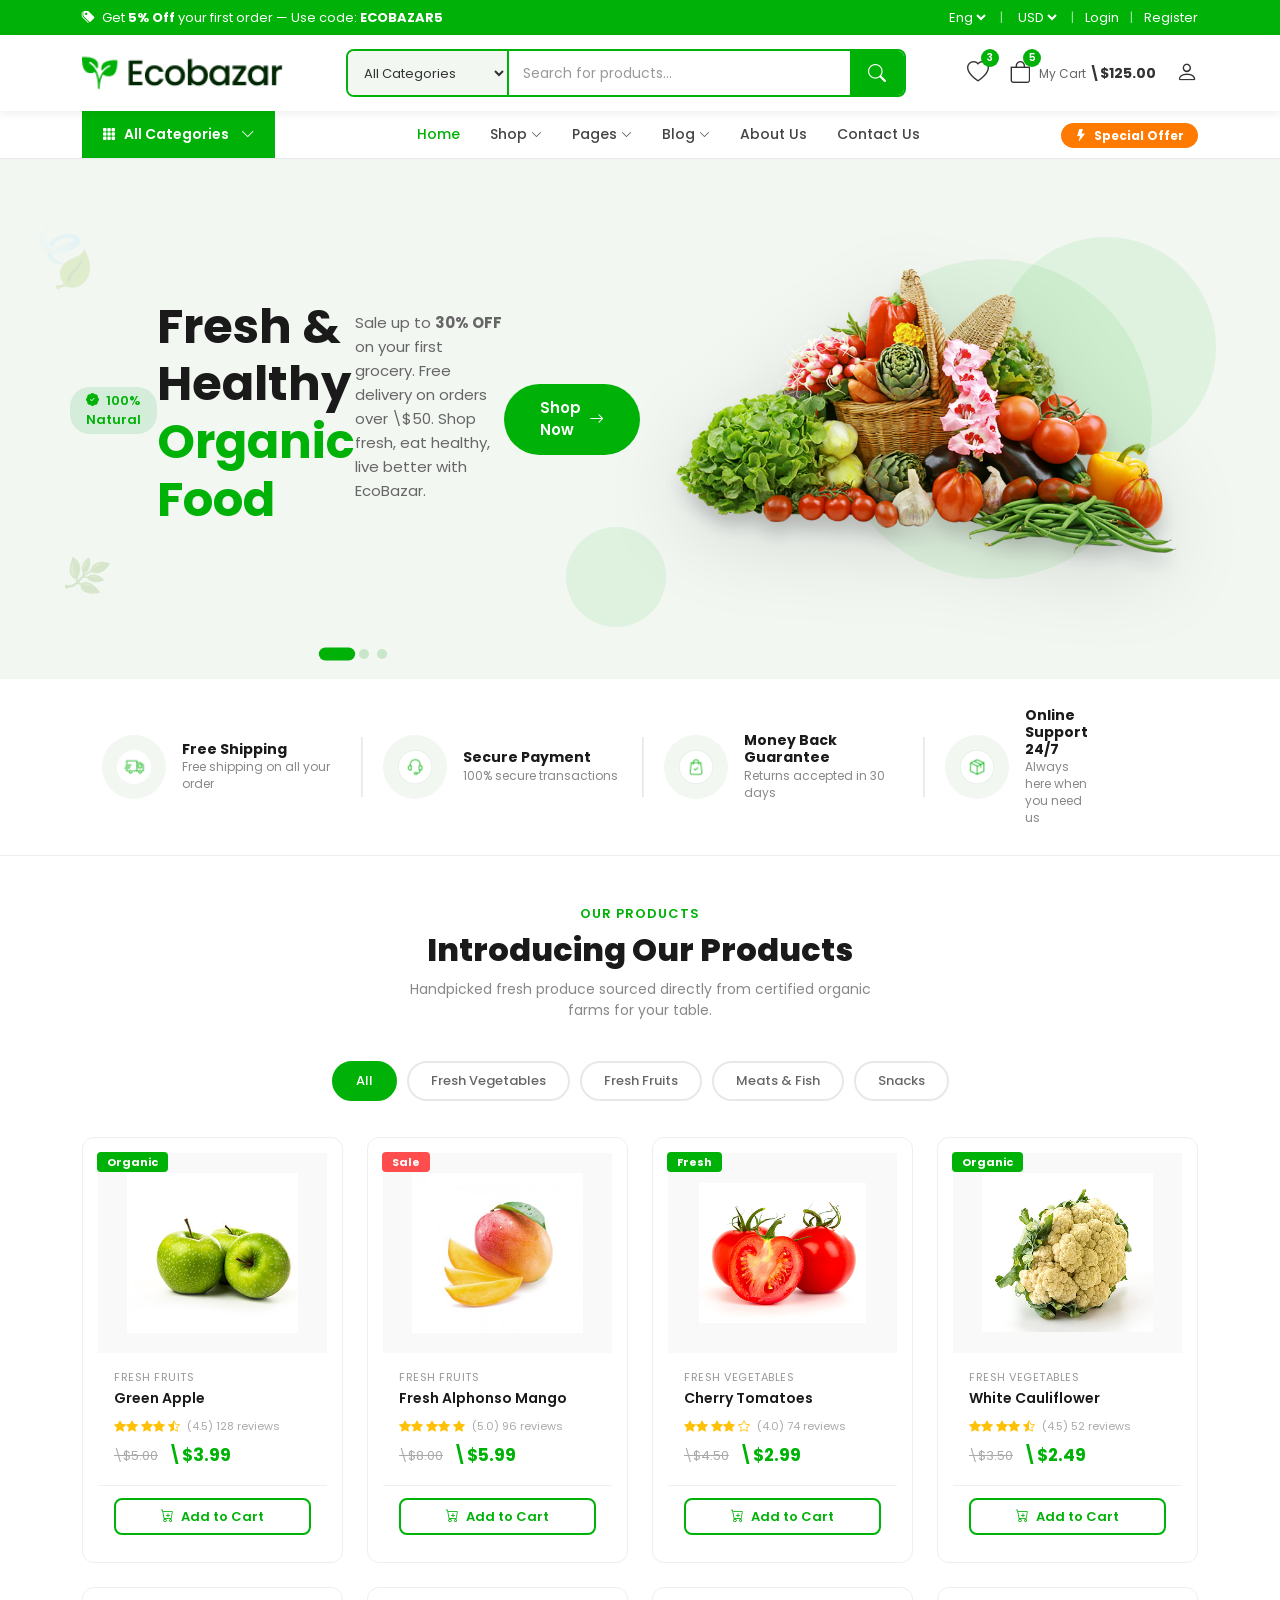
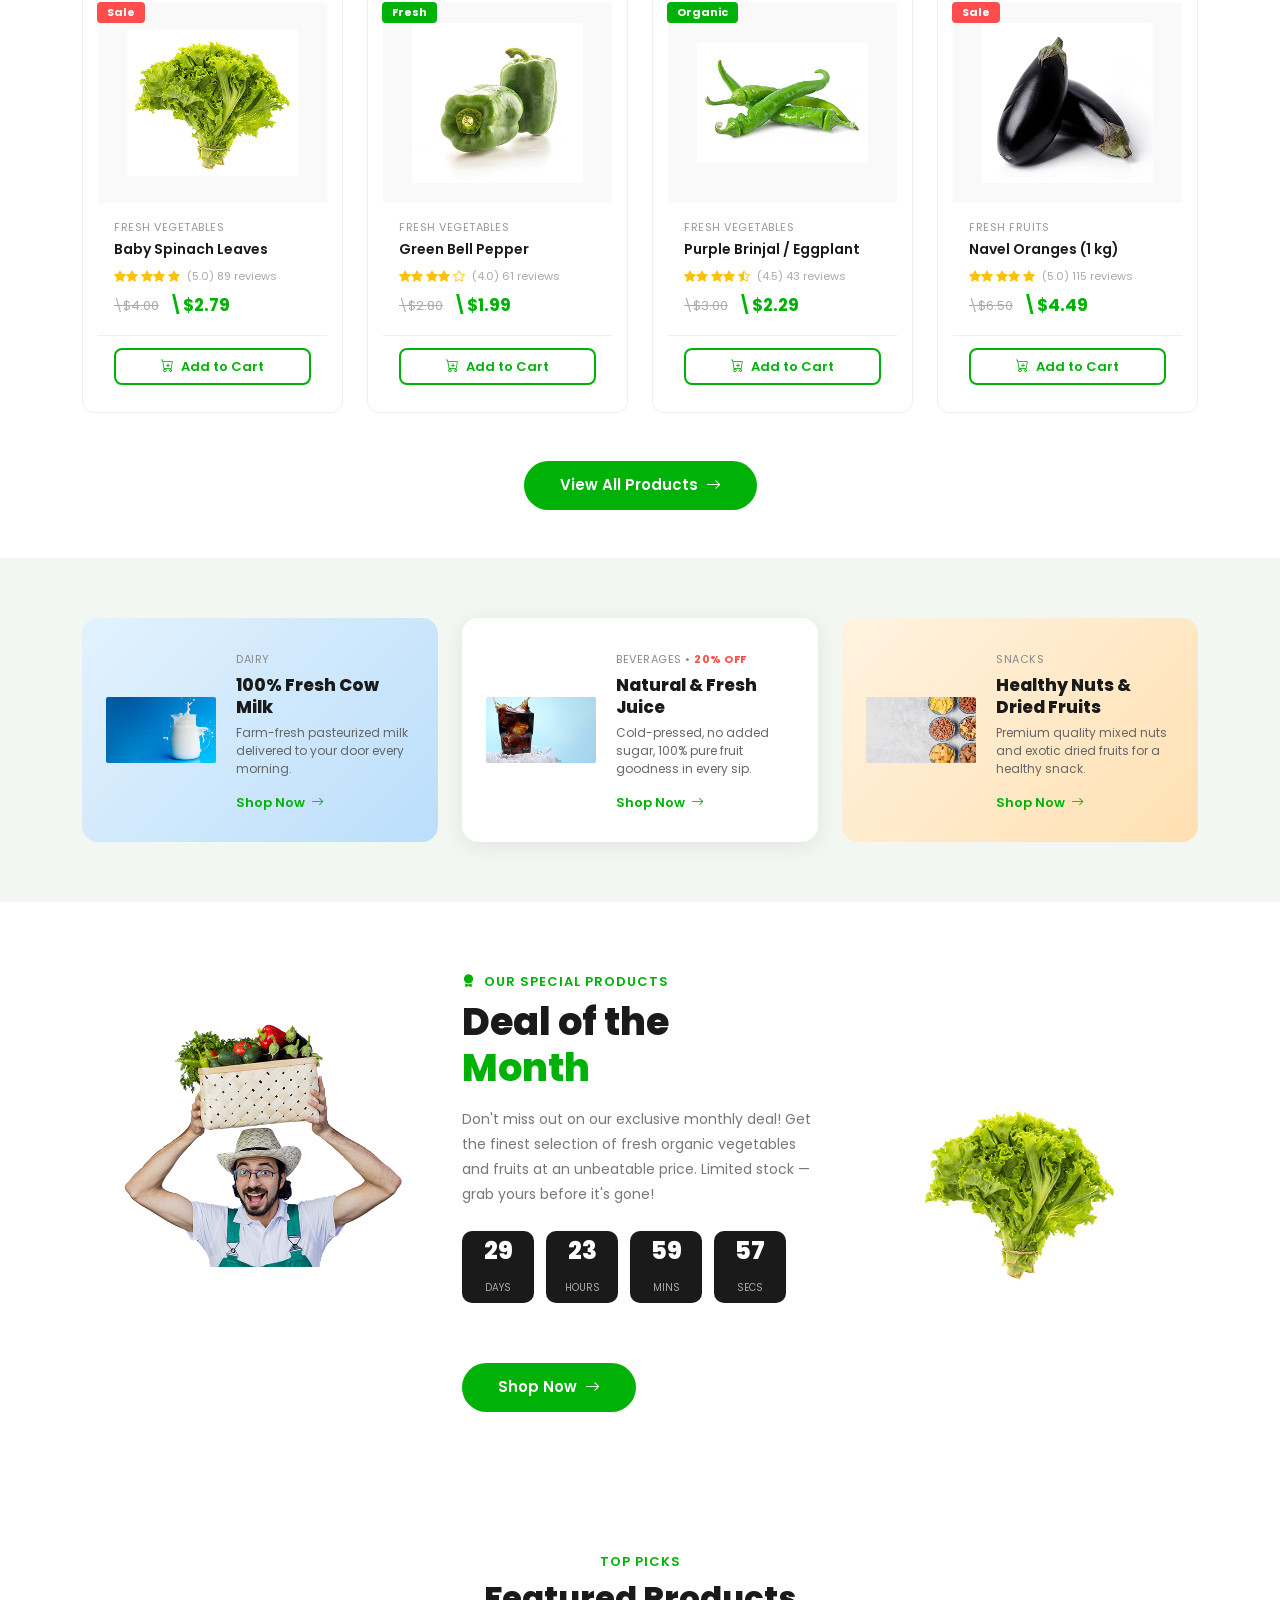
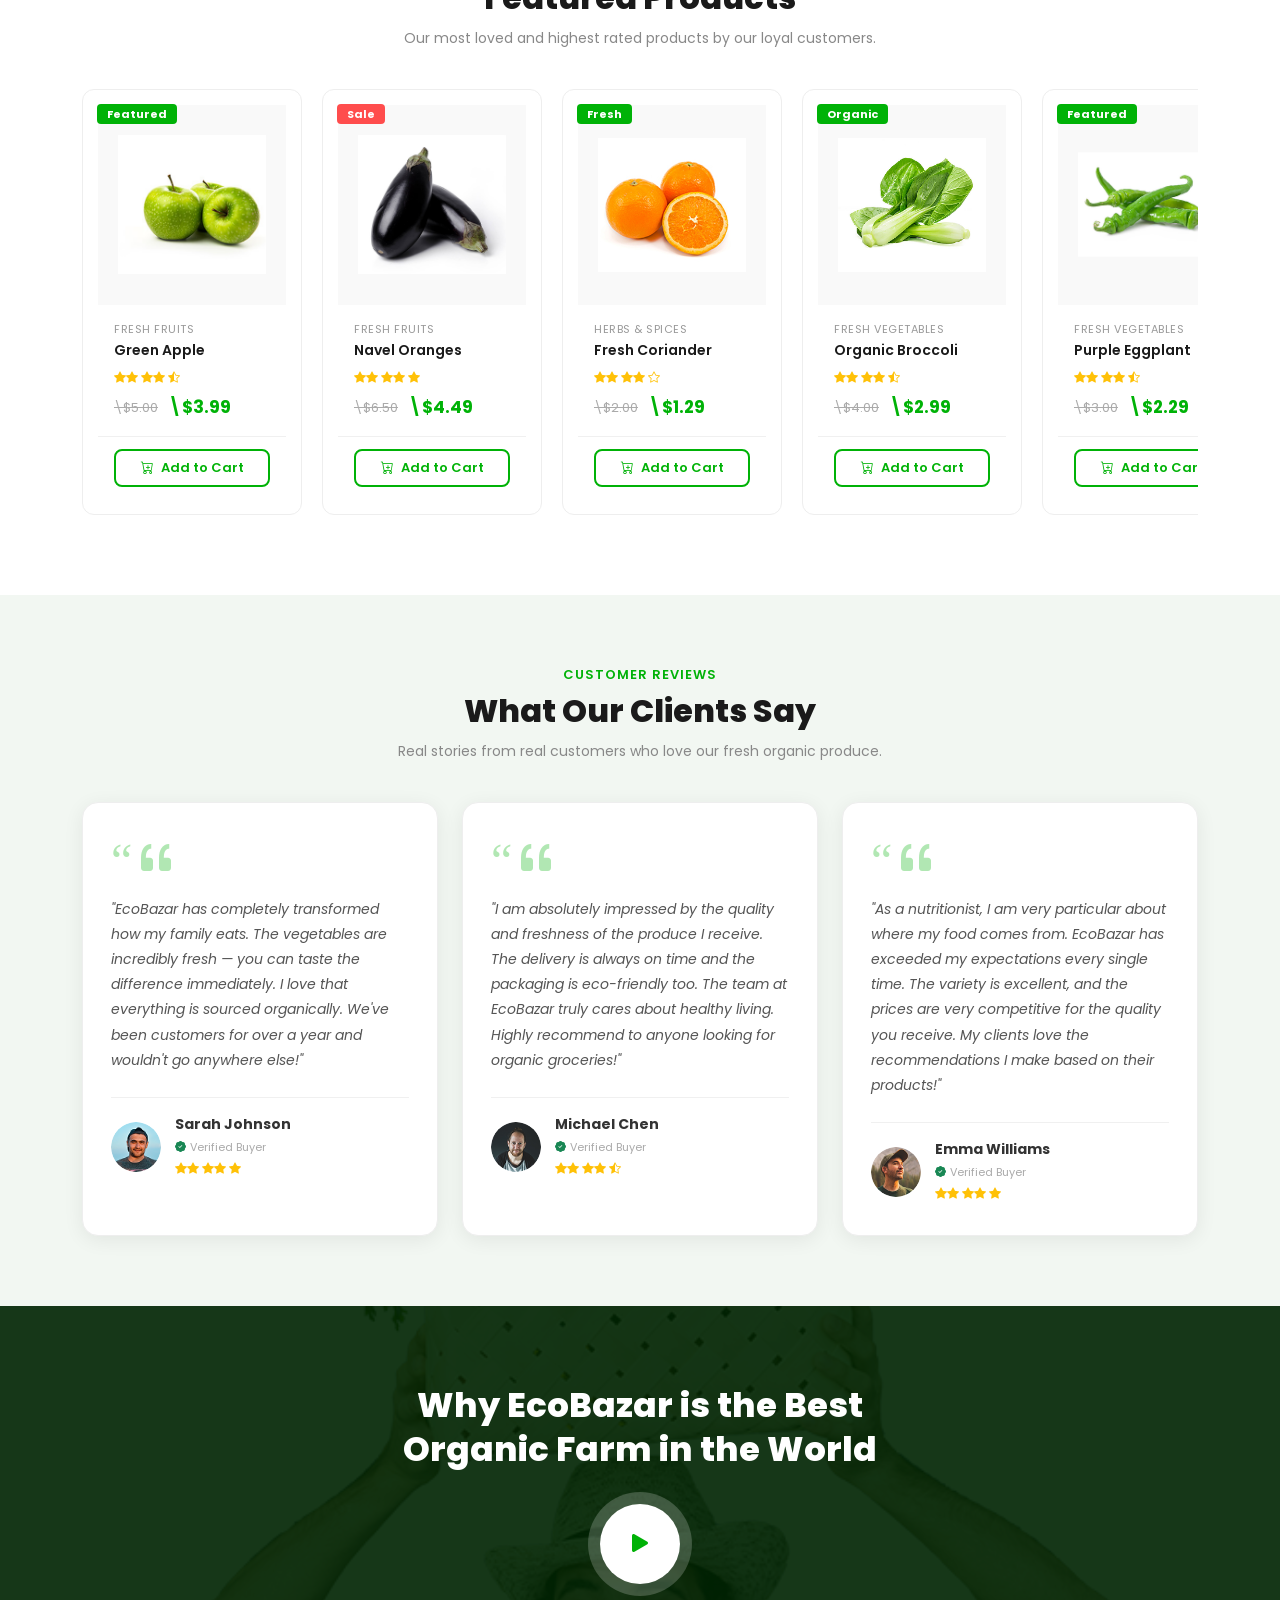
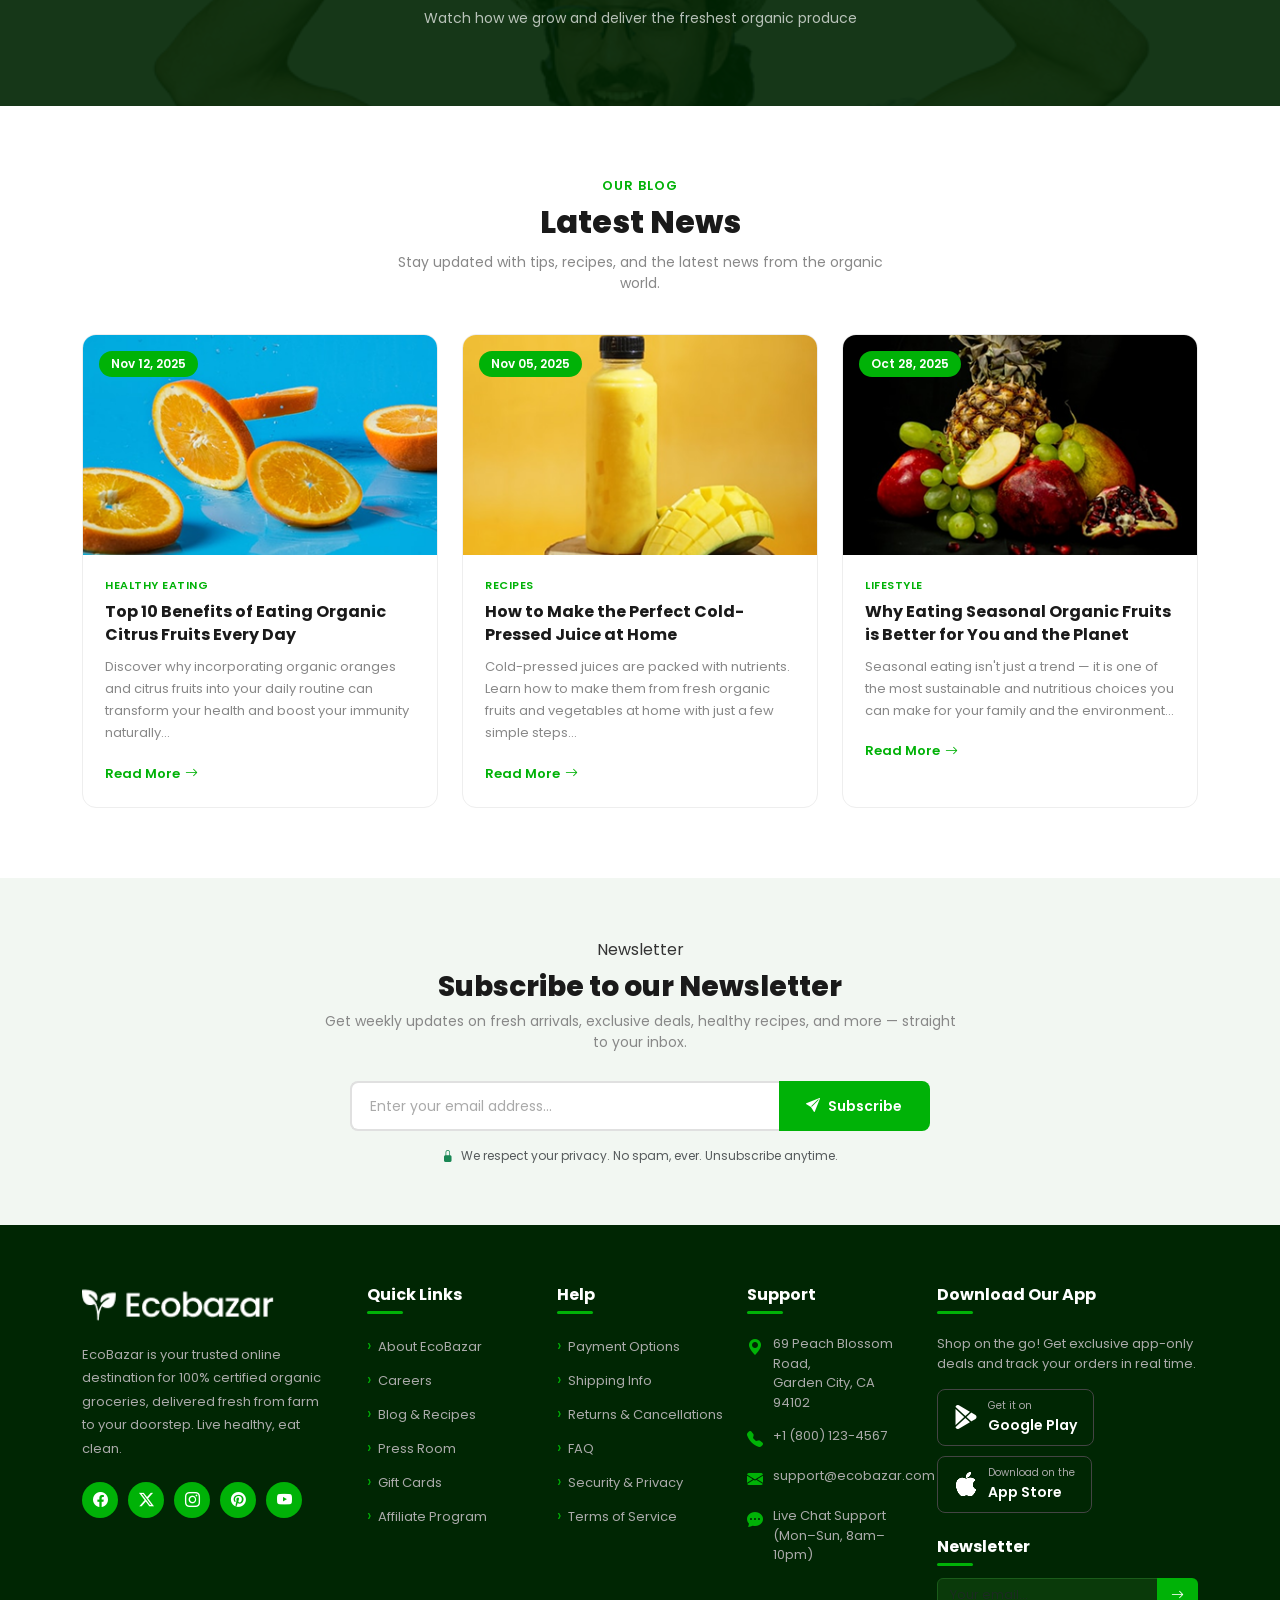
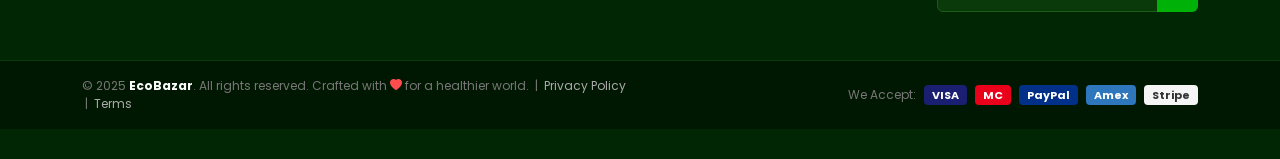
<file: index.html>
<!DOCTYPE html>
<html lang="en">
<head>
  <meta charset="UTF-8" />
  <meta name="viewport" content="width=device-width, initial-scale=1.0" />
  <title>EcoBazar - Fresh &amp; Healthy Organic Food</title>
  <link rel="icon" href="./assets/images/FavIcon.png" type="image/png" />

  <!-- Bootstrap CSS -->
  <link rel="stylesheet" href="./assets/css/bootstrap.min.css" />
  <!-- Bootstrap Icons -->
  <link rel="stylesheet" href="https://cdn.jsdelivr.net/npm/bootstrap-icons@1.13.2/font/bootstrap-icons.min.css" />
  <!-- Custom CSS -->
  <link rel="stylesheet" href="./assets/css/style.css" />
  <link rel="stylesheet" href="./assets/css/responsive.css" />

  <style>
    /* =========================================
       INLINE CRITICAL STYLES (supplement style.css)
       ========================================= */

    /* Google Font fallback if style.css doesn't import it */
    @import url('https://fonts.googleapis.com/css2?family=Poppins:wght@300;400;500;600;700;800&display=swap');

    * { box-sizing: border-box; }

    body {
      font-family: 'Poppins', sans-serif;
      color: #333;
      overflow-x: hidden;
    }

    a { text-decoration: none; }

    /* ---- Top Bar ---- */
    .top-bar {
      background-color: #00b207;
      color: #fff;
      font-size: 13px;
      padding: 7px 0;
    }
    .top-bar a { color: #fff; }
    .top-bar a:hover { opacity: .8; }
    .top-bar .separator { margin: 0 8px; opacity: .6; }
    .top-bar select {
      background: transparent;
      border: none;
      color: #fff;
      font-size: 13px;
      cursor: pointer;
      outline: none;
    }
    .top-bar select option { color: #333; }

    /* ---- Main Nav ---- */
    .main-nav {
      background: #fff;
      box-shadow: 0 2px 10px rgba(0,0,0,.08);
      padding: 14px 0;
      position: sticky;
      top: 0;
      z-index: 1030;
    }
    .main-nav .logo img { height: 42px; }

    .search-bar {
      display: flex;
      align-items: center;
      border: 2px solid #00b207;
      border-radius: 8px;
      overflow: hidden;
      flex: 1;
      max-width: 560px;
    }
    .search-bar select {
      border: none;
      border-right: 2px solid #00b207;
      padding: 0 12px;
      height: 44px;
      background: #f2f7f2;
      font-size: 13px;
      color: #333;
      outline: none;
      cursor: pointer;
    }
    .search-bar input {
      border: none;
      outline: none;
      padding: 0 14px;
      flex: 1;
      font-size: 14px;
      height: 44px;
      background: #fff;
    }
    .search-bar button {
      background: #00b207;
      border: none;
      padding: 0 18px;
      height: 44px;
      color: #fff;
      font-size: 18px;
      cursor: pointer;
      transition: background .2s;
    }
    .search-bar button:hover { background: #008f05; }

    .nav-icons { display: flex; align-items: center; gap: 20px; }
    .nav-icon-btn {
      position: relative;
      display: flex;
      align-items: center;
      gap: 6px;
      font-size: 22px;
      color: #333;
      cursor: pointer;
      background: none;
      border: none;
      padding: 0;
      transition: color .2s;
    }
    .nav-icon-btn:hover { color: #00b207; }
    .nav-icon-btn .badge-count {
      position: absolute;
      top: -8px;
      right: -10px;
      background: #00b207;
      color: #fff;
      border-radius: 50%;
      font-size: 10px;
      width: 18px;
      height: 18px;
      display: flex;
      align-items: center;
      justify-content: center;
      font-weight: 600;
    }
    .cart-label { font-size: 12px; color: #666; display: flex; flex-direction: column; line-height: 1.2; }
    .cart-label strong { font-size: 14px; color: #333; }

    /* ---- Category Nav ---- */
    .cat-nav {
      background: #fff;
      border-bottom: 1px solid #e8e8e8;
      padding: 0;
    }
    .all-categories-btn {
      background: #00b207;
      color: #fff;
      border: none;
      padding: 13px 20px;
      font-size: 14px;
      font-weight: 600;
      display: flex;
      align-items: center;
      gap: 8px;
      cursor: pointer;
      white-space: nowrap;
    }
    .all-categories-btn:hover { background: #008f05; }

    .cat-nav-links { display: flex; align-items: center; gap: 2px; padding: 0 10px; }
    .cat-nav-links a {
      padding: 13px 14px;
      font-size: 14px;
      color: #444;
      font-weight: 500;
      display: flex;
      align-items: center;
      gap: 4px;
      transition: color .2s;
    }
    .cat-nav-links a:hover, .cat-nav-links a.active { color: #00b207; }
    .cat-nav-links a i { font-size: 11px; }

    .special-offer-badge {
      background: #ff7a00;
      color: #fff;
      font-size: 12px;
      font-weight: 700;
      padding: 4px 14px;
      border-radius: 20px;
      white-space: nowrap;
    }

    /* ---- Hero ---- */
    .hero-section {
      background: #f2f7f2;
      min-height: 500px;
      position: relative;
      overflow: hidden;
    }
    .hero-content { padding: 70px 0; position: relative; z-index: 2; }
    .hero-badge {
      display: inline-block;
      background: #d4edda;
      color: #00b207;
      font-size: 13px;
      font-weight: 600;
      padding: 4px 16px;
      border-radius: 20px;
      margin-bottom: 18px;
    }
    .hero-title {
      font-size: 46px;
      font-weight: 800;
      color: #1a1a1a;
      line-height: 1.15;
      margin-bottom: 20px;
    }
    .hero-title span { color: #00b207; }
    .hero-subtitle { font-size: 15px; color: #666; margin-bottom: 32px; max-width: 450px; line-height: 1.7; }
    .btn-shop-now {
      background: #00b207;
      color: #fff;
      border-radius: 50px;
      padding: 13px 36px;
      font-size: 15px;
      font-weight: 600;
      border: none;
      display: inline-flex;
      align-items: center;
      gap: 8px;
      transition: all .3s;
    }
    .btn-shop-now:hover { background: #008f05; color: #fff; transform: translateY(-2px); box-shadow: 0 8px 20px rgba(0,178,7,.3); }

    .hero-image-wrap {
      position: relative;
      display: flex;
      align-items: center;
      justify-content: center;
      height: 100%;
      min-height: 500px;
    }
    .hero-image-wrap img {
      max-height: 460px;
      object-fit: contain;
      position: relative;
      z-index: 2;
      filter: drop-shadow(0 20px 40px rgba(0,0,0,.12));
    }

    /* Floating decorative circles */
    .hero-circle {
      position: absolute;
      border-radius: 50%;
      background: rgba(0,178,7,.08);
    }
    .hero-circle-1 { width: 320px; height: 320px; top: 50%; right: 10%; transform: translateY(-50%); }
    .hero-circle-2 { width: 220px; height: 220px; top: 15%; right: 5%; }
    .hero-circle-3 { width: 100px; height: 100px; bottom: 10%; right: 48%; }

    /* Leaf decorations */
    .hero-leaf {
      position: absolute;
      font-size: 40px;
      opacity: .18;
      color: #00b207;
    }
    .hero-leaf-1 { top: 10%; left: 2%; font-size: 60px; transform: rotate(-30deg); }
    .hero-leaf-2 { bottom: 15%; left: 5%; font-size: 35px; transform: rotate(20deg); }

    .hero-dots { display: flex; gap: 8px; margin-top: 30px; }
    .hero-dot { width: 10px; height: 10px; border-radius: 50%; background: #c8e6c9; cursor: pointer; transition: all .3s; }
    .hero-dot.active { background: #00b207; width: 28px; border-radius: 5px; }

    /* ---- Benefits Bar ---- */
    .benefits-bar {
      background: #fff;
      box-shadow: 0 4px 20px rgba(0,0,0,.07);
      padding: 28px 0;
    }
    .benefit-item {
      display: flex;
      align-items: center;
      gap: 16px;
      padding: 0 20px;
    }
    .benefit-icon-wrap {
      width: 64px;
      height: 64px;
      border-radius: 50%;
      background: #f2f7f2;
      display: flex;
      align-items: center;
      justify-content: center;
      flex-shrink: 0;
    }
    .benefit-icon-wrap img { width: 34px; height: 34px; object-fit: contain; }
    .benefit-text h6 { font-size: 14px; font-weight: 700; color: #1a1a1a; margin-bottom: 2px; }
    .benefit-text p { font-size: 12px; color: #888; margin: 0; }
    .benefit-divider { border-left: 1px solid #e8e8e8; height: 60px; }

    /* ---- Section Header ---- */
    .section-header { text-align: center; margin-bottom: 40px; }
    .section-header .section-label {
      font-size: 13px;
      font-weight: 600;
      color: #00b207;
      text-transform: uppercase;
      letter-spacing: 1px;
      display: block;
      margin-bottom: 8px;
    }
    .section-header h2 {
      font-size: 32px;
      font-weight: 800;
      color: #1a1a1a;
      margin-bottom: 10px;
    }
    .section-header p { font-size: 14px; color: #888; max-width: 500px; margin: 0 auto; }

    /* ---- Product Filter Tabs ---- */
    .product-tabs { display: flex; justify-content: center; gap: 10px; flex-wrap: wrap; margin-bottom: 36px; }
    .product-tab-btn {
      padding: 8px 22px;
      border-radius: 50px;
      border: 2px solid #e8e8e8;
      background: #fff;
      font-size: 13px;
      font-weight: 500;
      color: #666;
      cursor: pointer;
      transition: all .2s;
    }
    .product-tab-btn:hover, .product-tab-btn.active {
      background: #00b207;
      border-color: #00b207;
      color: #fff;
    }

    /* ---- Product Card ---- */
    .product-card {
      background: #fff;
      border: 1px solid #eee;
      border-radius: 12px;
      overflow: hidden;
      transition: all .3s;
      position: relative;
      height: 100%;
    }
    .product-card:hover { box-shadow: 0 10px 35px rgba(0,0,0,.12); transform: translateY(-4px); }

    .product-card-img {
      height: 200px;
      display: flex;
      align-items: center;
      justify-content: center;
      padding: 20px;
      background: #f9f9f9;
      overflow: hidden;
    }
    .product-card-img img {
      max-height: 160px;
      max-width: 100%;
      object-fit: contain;
      transition: transform .3s;
    }
    .product-card:hover .product-card-img img { transform: scale(1.06); }

    .product-actions {
      position: absolute;
      top: 14px;
      right: 14px;
      display: flex;
      flex-direction: column;
      gap: 8px;
      opacity: 0;
      transition: opacity .3s;
    }
    .product-card:hover .product-actions { opacity: 1; }
    .product-action-btn {
      width: 36px;
      height: 36px;
      border-radius: 50%;
      background: #fff;
      border: 1px solid #eee;
      display: flex;
      align-items: center;
      justify-content: center;
      font-size: 15px;
      color: #555;
      cursor: pointer;
      transition: all .2s;
    }
    .product-action-btn:hover { background: #00b207; color: #fff; border-color: #00b207; }

    .product-badge {
      position: absolute;
      top: 14px;
      left: 14px;
      background: #00b207;
      color: #fff;
      font-size: 11px;
      font-weight: 700;
      padding: 2px 10px;
      border-radius: 4px;
    }
    .product-badge.sale { background: #ff4d4d; }

    .product-card-body { padding: 16px; }
    .product-category { font-size: 11px; color: #aaa; text-transform: uppercase; letter-spacing: .5px; margin-bottom: 4px; }
    .product-name { font-size: 15px; font-weight: 700; color: #1a1a1a; margin-bottom: 6px; white-space: nowrap; overflow: hidden; text-overflow: ellipsis; }
    .product-stars { color: #ffc107; font-size: 12px; }
    .product-stars span { color: #aaa; font-size: 11px; margin-left: 4px; }
    .product-price { margin-top: 8px; display: flex; align-items: center; gap: 10px; }
    .product-price .old-price { font-size: 13px; color: #aaa; text-decoration: line-through; }
    .product-price .new-price { font-size: 17px; font-weight: 700; color: #00b207; }

    .product-card-footer {
      padding: 12px 16px;
      border-top: 1px solid #f0f0f0;
    }
    .btn-add-cart {
      border: 2px solid #00b207;
      color: #00b207;
      background: transparent;
      border-radius: 8px;
      padding: 7px 16px;
      font-size: 13px;
      font-weight: 600;
      width: 100%;
      cursor: pointer;
      transition: all .25s;
      display: flex;
      align-items: center;
      justify-content: center;
      gap: 7px;
    }
    .btn-add-cart:hover { background: #00b207; color: #fff; }

    /* ---- Promo Banners ---- */
    .promo-section { background: #f2f7f2; padding: 60px 0; }
    .promo-card {
      border-radius: 16px;
      overflow: hidden;
      padding: 28px 24px;
      display: flex;
      align-items: center;
      gap: 20px;
      height: 100%;
      transition: transform .3s, box-shadow .3s;
    }
    .promo-card:hover { transform: translateY(-4px); box-shadow: 0 12px 30px rgba(0,0,0,.12); }
    .promo-card.blue { background: linear-gradient(135deg, #e3f2fd, #bbdefb); }
    .promo-card.white { background: #fff; box-shadow: 0 4px 20px rgba(0,0,0,.08); }
    .promo-card.orange { background: linear-gradient(135deg, #fff3e0, #ffe0b2); }

    .promo-card img { width: 110px; height: 110px; object-fit: contain; flex-shrink: 0; }
    .promo-text small { font-size: 11px; color: #888; text-transform: uppercase; letter-spacing: .5px; }
    .promo-text h5 { font-size: 17px; font-weight: 800; color: #1a1a1a; margin: 4px 0 6px; line-height: 1.3; }
    .promo-text p { font-size: 12px; color: #666; margin-bottom: 12px; }
    .btn-promo {
      display: inline-flex;
      align-items: center;
      gap: 6px;
      font-size: 13px;
      font-weight: 600;
      color: #00b207;
      transition: gap .2s;
    }
    .btn-promo:hover { color: #008f05; gap: 10px; }

    /* ---- Deal of the Month ---- */
    .deal-section { background: #fff; padding: 70px 0; }
    .deal-left-img { border-radius: 20px; overflow: hidden; height: 100%; min-height: 350px; }
    .deal-left-img img { width: 100%; height: 100%; object-fit: cover; border-radius: 20px; }

    .deal-label { font-size: 13px; color: #00b207; font-weight: 600; text-transform: uppercase; letter-spacing: 1px; display: block; margin-bottom: 8px; }
    .deal-title { font-size: 38px; font-weight: 800; color: #1a1a1a; line-height: 1.2; margin-bottom: 16px; }
    .deal-desc { font-size: 14px; color: #777; line-height: 1.8; margin-bottom: 24px; max-width: 400px; }

    .countdown-wrap { display: flex; gap: 12px; margin-bottom: 28px; flex-wrap: wrap; }
    .countdown-box {
      background: #1a1a1a;
      color: #fff;
      border-radius: 10px;
      width: 72px;
      height: 72px;
      display: flex;
      flex-direction: column;
      align-items: center;
      justify-content: center;
    }
    .countdown-box span:first-child { font-size: 24px; font-weight: 800; line-height: 1; }
    .countdown-box span:last-child { font-size: 10px; color: #aaa; text-transform: uppercase; margin-top: 2px; }

    .deal-farmer-img { max-height: 320px; object-fit: contain; }

    /* ---- Testimonials ---- */
    .testimonial-section { background: #f2f7f2; padding: 70px 0; }
    .testimonial-card {
      background: #fff;
      border-radius: 16px;
      padding: 32px 28px;
      box-shadow: 0 4px 20px rgba(0,0,0,.07);
      height: 100%;
      transition: transform .3s, box-shadow .3s;
    }
    .testimonial-card:hover { transform: translateY(-4px); box-shadow: 0 12px 30px rgba(0,0,0,.12); }
    .quote-icon { font-size: 48px; color: #00b207; line-height: 1; margin-bottom: 12px; opacity: .3; }
    .testimonial-text { font-size: 14px; color: #555; line-height: 1.8; margin-bottom: 24px; font-style: italic; }
    .testimonial-footer { display: flex; align-items: center; gap: 14px; border-top: 1px solid #f0f0f0; padding-top: 18px; }
    .testimonial-avatar { width: 50px; height: 50px; border-radius: 50%; object-fit: cover; }
    .testimonial-info h6 { font-size: 14px; font-weight: 700; margin-bottom: 1px; }
    .testimonial-info small { font-size: 11px; color: #aaa; }
    .testimonial-stars { color: #ffc107; font-size: 12px; margin-top: 2px; }

    /* ---- Video Section ---- */
    .video-section {
      position: relative;
      min-height: 400px;
      display: flex;
      align-items: center;
      justify-content: center;
      background: url('./assets/images/Image (9).png') center/cover no-repeat;
    }
    .video-overlay {
      position: absolute;
      inset: 0;
      background: rgba(0, 38, 3, .75);
    }
    .video-content { position: relative; z-index: 2; text-align: center; padding: 60px 20px; }
    .video-content h2 { font-size: 34px; font-weight: 800; color: #fff; margin-bottom: 32px; max-width: 560px; margin-left: auto; margin-right: auto; line-height: 1.3; }
    .play-btn {
      width: 80px;
      height: 80px;
      border-radius: 50%;
      background: #fff;
      border: none;
      display: inline-flex;
      align-items: center;
      justify-content: center;
      font-size: 32px;
      color: #00b207;
      cursor: pointer;
      transition: all .3s;
      box-shadow: 0 0 0 12px rgba(255,255,255,.2);
    }
    .play-btn:hover { transform: scale(1.1); box-shadow: 0 0 0 20px rgba(255,255,255,.15); }

    /* ---- Blog Cards ---- */
    .blog-section { padding: 70px 0; background: #fff; }
    .blog-card {
      border-radius: 14px;
      overflow: hidden;
      border: 1px solid #eee;
      background: #fff;
      transition: transform .3s, box-shadow .3s;
      height: 100%;
    }
    .blog-card:hover { transform: translateY(-4px); box-shadow: 0 12px 30px rgba(0,0,0,.1); }
    .blog-img-wrap { position: relative; overflow: hidden; height: 220px; }
    .blog-img-wrap img { width: 100%; height: 100%; object-fit: cover; transition: transform .4s; }
    .blog-card:hover .blog-img-wrap img { transform: scale(1.06); }
    .blog-date-badge {
      position: absolute;
      top: 16px;
      left: 16px;
      background: #00b207;
      color: #fff;
      font-size: 12px;
      font-weight: 600;
      padding: 4px 12px;
      border-radius: 20px;
    }
    .blog-body { padding: 22px; }
    .blog-category { font-size: 11px; font-weight: 600; color: #00b207; text-transform: uppercase; letter-spacing: .5px; margin-bottom: 8px; display: block; }
    .blog-title { font-size: 16px; font-weight: 700; color: #1a1a1a; margin-bottom: 10px; line-height: 1.4; display: -webkit-box; -webkit-line-clamp: 2; -webkit-box-orient: vertical; overflow: hidden; }
    .blog-excerpt { font-size: 13px; color: #888; line-height: 1.7; margin-bottom: 16px; }
    .blog-read-more { font-size: 13px; font-weight: 600; color: #00b207; display: inline-flex; align-items: center; gap: 5px; transition: gap .2s; }
    .blog-read-more:hover { color: #008f05; gap: 10px; }

    /* ---- Newsletter ---- */
    .newsletter-section { background: #f2f7f2; padding: 60px 0; text-align: center; }
    .newsletter-section h3 { font-size: 28px; font-weight: 800; color: #1a1a1a; margin-bottom: 8px; }
    .newsletter-section p { font-size: 14px; color: #888; margin-bottom: 28px; }
    .newsletter-form { max-width: 580px; margin: 0 auto; }
    .newsletter-form .form-control {
      border-radius: 8px 0 0 8px !important;
      height: 50px;
      border: 2px solid #e0e0e0;
      border-right: none;
      font-size: 14px;
      padding: 0 18px;
    }
    .newsletter-form .form-control:focus { box-shadow: none; border-color: #00b207; }
    .newsletter-form .btn-subscribe {
      background: #00b207;
      color: #fff;
      border-radius: 0 8px 8px 0 !important;
      padding: 0 28px;
      height: 50px;
      font-size: 14px;
      font-weight: 600;
      border: none;
      cursor: pointer;
      transition: background .2s;
    }
    .newsletter-form .btn-subscribe:hover { background: #008f05; }

    /* ---- Footer ---- */
    .footer-main {
      background: #002603;
      color: #ccc;
      padding: 60px 0 30px;
    }
    .footer-logo { height: 40px; filter: brightness(0) invert(1); margin-bottom: 18px; }
    .footer-desc { font-size: 13px; color: #aaa; line-height: 1.8; margin-bottom: 22px; max-width: 240px; }
    .footer-social { display: flex; gap: 10px; }
    .social-btn {
      width: 36px;
      height: 36px;
      border-radius: 50%;
      background: #00b207;
      color: #fff;
      display: flex;
      align-items: center;
      justify-content: center;
      font-size: 15px;
      transition: background .2s, transform .2s;
    }
    .social-btn:hover { background: #008f05; transform: translateY(-2px); color: #fff; }

    .footer-heading { font-size: 16px; font-weight: 700; color: #fff; margin-bottom: 20px; position: relative; padding-bottom: 10px; }
    .footer-heading::after { content: ''; position: absolute; bottom: 0; left: 0; width: 36px; height: 3px; background: #00b207; border-radius: 2px; }

    .footer-links { list-style: none; padding: 0; margin: 0; }
    .footer-links li { margin-bottom: 10px; }
    .footer-links a { color: #aaa; font-size: 13px; transition: color .2s; display: flex; align-items: center; gap: 7px; }
    .footer-links a:hover { color: #00b207; padding-left: 4px; }
    .footer-links a::before { content: '›'; color: #00b207; font-size: 16px; }

    .footer-contact-item { display: flex; align-items: flex-start; gap: 10px; margin-bottom: 14px; color: #aaa; font-size: 13px; }
    .footer-contact-item i { color: #00b207; margin-top: 2px; font-size: 16px; flex-shrink: 0; }

    .app-btn {
      display: flex;
      align-items: center;
      gap: 10px;
      border: 1px solid #444;
      border-radius: 8px;
      padding: 8px 16px;
      color: #fff;
      transition: all .2s;
      margin-bottom: 10px;
      width: fit-content;
    }
    .app-btn:hover { border-color: #00b207; color: #00b207; }
    .app-btn i { font-size: 24px; }
    .app-btn-text small { font-size: 10px; color: #aaa; display: block; }
    .app-btn-text span { font-size: 14px; font-weight: 600; }

    .footer-bottom {
      background: #001802;
      color: #777;
      font-size: 12px;
      padding: 16px 0;
      border-top: 1px solid #0a3a0a;
    }
    .footer-bottom a { color: #aaa; }
    .footer-bottom a:hover { color: #00b207; }
    .payment-icons { display: flex; gap: 8px; align-items: center; }
    .payment-icon {
      background: #fff;
      border-radius: 4px;
      padding: 2px 8px;
      font-size: 11px;
      font-weight: 700;
      color: #333;
    }
    .payment-icon.visa { background: #1a1f71; color: #fff; }
    .payment-icon.mc { background: #eb001b; color: #fff; }
    .payment-icon.pp { background: #003087; color: #fff; }
    .payment-icon.amex { background: #2e77bc; color: #fff; }

    /* ---- Featured Products ---- */
    .featured-section { background: #fff; padding: 70px 0; }
    .featured-scroll { display: flex; gap: 20px; overflow-x: auto; padding-bottom: 10px; scrollbar-width: thin; scrollbar-color: #00b207 #f0f0f0; }
    .featured-scroll::-webkit-scrollbar { height: 5px; }
    .featured-scroll::-webkit-scrollbar-thumb { background: #00b207; border-radius: 3px; }
    .featured-scroll .product-card { min-width: 220px; flex: 0 0 220px; }

    /* ---- Dropdown Menus ---- */
    .cat-dropdown {
      position: absolute;
      top: 100%;
      left: 0;
      background: #fff;
      border: 1px solid #eee;
      border-radius: 8px;
      box-shadow: 0 10px 30px rgba(0,0,0,.1);
      min-width: 200px;
      z-index: 999;
      display: none;
    }
    .cat-dropdown.show { display: block; }
    .cat-dropdown a {
      display: flex;
      align-items: center;
      gap: 10px;
      padding: 10px 20px;
      font-size: 13px;
      color: #444;
      transition: all .2s;
      border-bottom: 1px solid #f5f5f5;
    }
    .cat-dropdown a:last-child { border-bottom: none; }
    .cat-dropdown a:hover { background: #f2f7f2; color: #00b207; padding-left: 26px; }

    /* Mobile adjustments */
    @media (max-width: 768px) {
      .hero-title { font-size: 28px; }
      .deal-title { font-size: 26px; }
      .hero-content { padding: 40px 0; }
      .top-bar .text-end { text-align: center !important; }
    }
  </style>
</head>
<body>

<!-- ============================================================
     SECTION 1: TOP HEADER BAR
     ============================================================ -->
<div class="top-bar">
  <div class="container">
    <div class="row align-items-center">
      <div class="col-md-6 col-12 text-center text-md-start">
        <i class="bi bi-tags-fill me-1"></i>
        Get <strong>5% Off</strong> your first order &mdash; Use code: <strong>ECOBAZAR5</strong>
      </div>
      <div class="col-md-6 col-12 text-center text-md-end mt-1 mt-md-0">
        <select aria-label="Language">
          <option>Eng</option>
          <option>Esp</option>
          <option>Fra</option>
        </select>
        <span class="separator">|</span>
        <select aria-label="Currency">
          <option>USD</option>
          <option>EUR</option>
          <option>GBP</option>
        </select>
        <span class="separator">|</span>
        <a href="#">Login</a>
        <span class="separator">|</span>
        <a href="#">Register</a>
      </div>
    </div>
  </div>
</div>

<!-- ============================================================
     SECTION 2: MAIN NAVIGATION
     ============================================================ -->
<nav class="main-nav">
  <div class="container">
    <div class="row align-items-center g-3">
      <!-- Logo -->
      <div class="col-auto logo">
        <a href="index.html">
          <img src="./assets/images/Logo.png" alt="EcoBazar Logo" />
        </a>
      </div>

      <!-- Search Bar -->
      <div class="col d-none d-md-flex justify-content-center">
        <div class="search-bar">
          <select aria-label="Category">
            <option value="">All Categories</option>
            <option value="vegetables">Fresh Vegetables</option>
            <option value="fruits">Fresh Fruits</option>
            <option value="meats">Meats &amp; Fish</option>
            <option value="snacks">Snacks</option>
            <option value="dairy">Dairy Products</option>
          </select>
          <input type="text" placeholder="Search for products..." aria-label="Search" />
          <button type="button" aria-label="Search"><i class="bi bi-search"></i></button>
        </div>
      </div>

      <!-- Nav Icons -->
      <div class="col-auto ms-auto ms-md-0">
        <div class="nav-icons">
          <button class="nav-icon-btn" title="Wishlist" aria-label="Wishlist">
            <i class="bi bi-heart"></i>
            <span class="badge-count">3</span>
          </button>
          <div class="d-flex align-items-center gap-2">
            <button class="nav-icon-btn" title="Cart" aria-label="Shopping Cart">
              <i class="bi bi-bag"></i>
              <span class="badge-count">5</span>
            </button>
            <div class="cart-label d-none d-lg-block">
              <span>My Cart</span>
              <strong>\$125.00</strong>
            </div>
          </div>
          <button class="nav-icon-btn" title="Account" aria-label="Account">
            <i class="bi bi-person"></i>
          </button>
        </div>
      </div>
    </div>

    <!-- Mobile Search -->
    <div class="row mt-2 d-md-none">
      <div class="col-12">
        <div class="search-bar" style="max-width:100%">
          <input type="text" placeholder="Search for products..." aria-label="Search" />
          <button type="button" aria-label="Search"><i class="bi bi-search"></i></button>
        </div>
      </div>
    </div>
  </div>
</nav>

<!-- ============================================================
     SECTION 3: CATEGORY NAVIGATION BAR
     ============================================================ -->
<div class="cat-nav">
  <div class="container">
    <div class="d-flex align-items-center justify-content-between">
      <!-- All Categories Dropdown -->
      <div class="position-relative" id="categoriesWrapper">
        <button class="all-categories-btn" id="categoriesToggle" type="button"
                aria-expanded="false" aria-haspopup="true">
          <i class="bi bi-grid-3x3-gap-fill"></i>
          All Categories
          <i class="bi bi-chevron-down ms-1"></i>
        </button>
        <div class="cat-dropdown" id="categoriesMenu">
          <a href="#"><i class="bi bi-carrot-fill" style="color:#00b207"></i> Fresh Vegetables</a>
          <a href="#"><i class="bi bi-apple" style="color:#ff4d4d"></i> Fresh Fruits</a>
          <a href="#"><i class="bi bi-egg-fried" style="color:#ffc107"></i> Meats &amp; Fish</a>
          <a href="#"><i class="bi bi-cup-straw" style="color:#0dcaf0"></i> Beverages</a>
          <a href="#"><i class="bi bi-basket-fill" style="color:#6f42c1"></i> Snacks &amp; Cookies</a>
          <a href="#"><i class="bi bi-droplet-fill" style="color:#0d6efd"></i> Dairy &amp; Eggs</a>
          <a href="#"><i class="bi bi-flower1" style="color:#20c997"></i> Herbs &amp; Spices</a>
          <a href="#"><i class="bi bi-box-seam" style="color:#fd7e14"></i> Organic Pantry</a>
        </div>
      </div>

      <!-- Center Nav Links -->
      <div class="cat-nav-links d-none d-lg-flex">
        <a href="#" class="active">Home</a>
        <a href="#">Shop <i class="bi bi-chevron-down"></i></a>
        <a href="#">Pages <i class="bi bi-chevron-down"></i></a>
        <a href="#">Blog <i class="bi bi-chevron-down"></i></a>
        <a href="#">About Us</a>
        <a href="#">Contact Us</a>
      </div>

      <!-- Special Offer Badge -->
      <div class="d-none d-lg-block">
        <span class="special-offer-badge">
          <i class="bi bi-lightning-fill me-1"></i> Special Offer
        </span>
      </div>
    </div>
  </div>
</div>

<!-- ============================================================
     SECTION 4: HERO SLIDER
     ============================================================ -->
<section class="hero-section">
  <!-- Decorative Circles -->
  <div class="hero-circle hero-circle-1"></div>
  <div class="hero-circle hero-circle-2"></div>
  <div class="hero-circle hero-circle-3"></div>

  <!-- Decorative Leaves -->
  <div class="hero-leaf hero-leaf-1">🍃</div>
  <div class="hero-leaf hero-leaf-2">🌿</div>

  <div class="container">
    <div class="row align-items-center">
      <!-- Left Content -->
      <div class="col-lg-6 col-md-7 hero-content">
        <span class="hero-badge">
          <i class="bi bi-patch-check-fill me-1"></i> 100% Natural
        </span>
        <h1 class="hero-title">
          Fresh &amp; Healthy<br />
          <span>Organic Food</span>
        </h1>
        <p class="hero-subtitle">
          Sale up to <strong>30% OFF</strong> on your first grocery. Free delivery on orders over \$50. Shop fresh, eat healthy, live better with EcoBazar.
        </p>
        <a href="#" class="btn-shop-now">
          Shop Now <i class="bi bi-arrow-right"></i>
        </a>

        <!-- Slider Dots -->
        <div class="hero-dots mt-4">
          <div class="hero-dot active" data-slide="0"></div>
          <div class="hero-dot" data-slide="1"></div>
          <div class="hero-dot" data-slide="2"></div>
        </div>
      </div>

      <!-- Right Image -->
      <div class="col-lg-6 col-md-5 d-flex justify-content-center align-items-center hero-image-wrap">
        <img src="./assets/images/Image.png" alt="Fresh Organic Vegetables Basket" class="img-fluid" />
      </div>
    </div>
  </div>
</section>

<!-- ============================================================
     SECTION 5: BENEFITS BAR
     ============================================================ -->
<section class="benefits-bar">
  <div class="container">
    <div class="row align-items-center g-0">
      <!-- Benefit 1 -->
      <div class="col-md-3 col-6">
        <div class="benefit-item">
          <div class="benefit-icon-wrap">
            <img src="./assets/images/Icon.png" alt="Free Shipping Icon" />
          </div>
          <div class="benefit-text">
            <h6>Free Shipping</h6>
            <p>Free shipping on all your order</p>
          </div>
        </div>
      </div>
      <div class="col-md-auto d-none d-md-block">
        <div class="benefit-divider"></div>
      </div>

      <!-- Benefit 2 -->
      <div class="col-md-3 col-6">
        <div class="benefit-item">
          <div class="benefit-icon-wrap">
            <img src="./assets/images/Icon (1).png" alt="Secure Payment Icon" />
          </div>
          <div class="benefit-text">
            <h6>Secure Payment</h6>
            <p>100% secure transactions</p>
          </div>
        </div>
      </div>
      <div class="col-md-auto d-none d-md-block">
        <div class="benefit-divider"></div>
      </div>

      <!-- Benefit 3 -->
      <div class="col-md-3 col-6 mt-3 mt-md-0">
        <div class="benefit-item">
          <div class="benefit-icon-wrap">
            <img src="./assets/images/Icon (2).png" alt="Money Back Guarantee Icon" />
          </div>
          <div class="benefit-text">
            <h6>Money Back Guarantee</h6>
            <p>Returns accepted in 30 days</p>
          </div>
        </div>
      </div>
      <div class="col-md-auto d-none d-md-block">
        <div class="benefit-divider"></div>
      </div>

      <!-- Benefit 4 -->
      <div class="col-md-2 col-6 mt-3 mt-md-0">
        <div class="benefit-item">
          <div class="benefit-icon-wrap">
            <img src="./assets/images/Icon (3).png" alt="Online Support Icon" />
          </div>
          <div class="benefit-text">
            <h6>Online Support 24/7</h6>
            <p>Always here when you need us</p>
          </div>
        </div>
      </div>
    </div>
  </div>
</section>

<!-- ============================================================
     SECTION 6: INTRODUCING OUR PRODUCTS
     ============================================================ -->
<section class="py-5" style="background:#fff;">
  <div class="container">
    <!-- Section Header -->
    <div class="section-header">
      <span class="section-label">Our Products</span>
      <h2>Introducing Our Products</h2>
      <p>Handpicked fresh produce sourced directly from certified organic farms for your table.</p>
    </div>

    <!-- Filter Tabs -->
    <div class="product-tabs">
      <button class="product-tab-btn active" data-filter="all">All</button>
      <button class="product-tab-btn" data-filter="vegetables">Fresh Vegetables</button>
      <button class="product-tab-btn" data-filter="fruits">Fresh Fruits</button>
      <button class="product-tab-btn" data-filter="meats">Meats &amp; Fish</button>
      <button class="product-tab-btn" data-filter="snacks">Snacks</button>
    </div>

    <!-- Products Grid Row 1 -->
    <div class="row g-4" id="productsGrid">

      <!-- Product 1: Green Apples -->
      <div class="col-lg-3 col-md-4 col-6 product-item" data-category="fruits">
        <div class="product-card">
          <span class="product-badge">Organic</span>
          <div class="product-card-img">
            <img src="./assets/images/Image (1).png" alt="Green Apples" loading="lazy" />
          </div>
          <div class="product-actions">
            <button class="product-action-btn" title="Add to Wishlist"><i class="bi bi-heart"></i></button>
            <button class="product-action-btn" title="Quick View"><i class="bi bi-eye"></i></button>
            <button class="product-action-btn" title="Compare"><i class="bi bi-arrow-left-right"></i></button>
          </div>
          <div class="product-card-body">
            <p class="product-category">Fresh Fruits</p>
            <h6 class="product-name">Green Apple</h6>
            <div class="product-stars">
              <i class="bi bi-star-fill"></i><i class="bi bi-star-fill"></i>
              <i class="bi bi-star-fill"></i><i class="bi bi-star-fill"></i>
              <i class="bi bi-star-half"></i>
              <span>(4.5) 128 reviews</span>
            </div>
            <div class="product-price">
              <span class="old-price">\$5.00</span>
              <span class="new-price">\$3.99</span>
            </div>
          </div>
          <div class="product-card-footer">
            <button class="btn-add-cart"><i class="bi bi-cart-plus"></i> Add to Cart</button>
          </div>
        </div>
      </div>

      <!-- Product 2: Mango -->
      <div class="col-lg-3 col-md-4 col-6 product-item" data-category="fruits">
        <div class="product-card">
          <span class="product-badge sale">Sale</span>
          <div class="product-card-img">
            <img src="./assets/images/Image (2).png" alt="Fresh Mango" loading="lazy" />
          </div>
          <div class="product-actions">
            <button class="product-action-btn" title="Add to Wishlist"><i class="bi bi-heart"></i></button>
            <button class="product-action-btn" title="Quick View"><i class="bi bi-eye"></i></button>
            <button class="product-action-btn" title="Compare"><i class="bi bi-arrow-left-right"></i></button>
          </div>
          <div class="product-card-body">
            <p class="product-category">Fresh Fruits</p>
            <h6 class="product-name">Fresh Alphonso Mango</h6>
            <div class="product-stars">
              <i class="bi bi-star-fill"></i><i class="bi bi-star-fill"></i>
              <i class="bi bi-star-fill"></i><i class="bi bi-star-fill"></i>
              <i class="bi bi-star-fill"></i>
              <span>(5.0) 96 reviews</span>
            </div>
            <div class="product-price">
              <span class="old-price">\$8.00</span>
              <span class="new-price">\$5.99</span>
            </div>
          </div>
          <div class="product-card-footer">
            <button class="btn-add-cart"><i class="bi bi-cart-plus"></i> Add to Cart</button>
          </div>
        </div>
      </div>

      <!-- Product 3: Tomatoes -->
      <div class="col-lg-3 col-md-4 col-6 product-item" data-category="vegetables">
        <div class="product-card">
          <span class="product-badge">Fresh</span>
          <div class="product-card-img">
            <img src="./assets/images/Image (3).png" alt="Red Tomatoes" loading="lazy" />
          </div>
          <div class="product-actions">
            <button class="product-action-btn" title="Add to Wishlist"><i class="bi bi-heart"></i></button>
            <button class="product-action-btn" title="Quick View"><i class="bi bi-eye"></i></button>
            <button class="product-action-btn" title="Compare"><i class="bi bi-arrow-left-right"></i></button>
          </div>
          <div class="product-card-body">
            <p class="product-category">Fresh Vegetables</p>
            <h6 class="product-name">Cherry Tomatoes</h6>
            <div class="product-stars">
              <i class="bi bi-star-fill"></i><i class="bi bi-star-fill"></i>
              <i class="bi bi-star-fill"></i><i class="bi bi-star-fill"></i>
              <i class="bi bi-star"></i>
              <span>(4.0) 74 reviews</span>
            </div>
            <div class="product-price">
              <span class="old-price">\$4.50</span>
              <span class="new-price">\$2.99</span>
            </div>
          </div>
          <div class="product-card-footer">
            <button class="btn-add-cart"><i class="bi bi-cart-plus"></i> Add to Cart</button>
          </div>
        </div>
      </div>

      <!-- Product 4: Cauliflower -->
      <div class="col-lg-3 col-md-4 col-6 product-item" data-category="vegetables">
        <div class="product-card">
          <span class="product-badge">Organic</span>
          <div class="product-card-img">
            <img src="./assets/images/Image (4).png" alt="Cauliflower" loading="lazy" />
          </div>
          <div class="product-actions">
            <button class="product-action-btn" title="Add to Wishlist"><i class="bi bi-heart"></i></button>
            <button class="product-action-btn" title="Quick View"><i class="bi bi-eye"></i></button>
            <button class="product-action-btn" title="Compare"><i class="bi bi-arrow-left-right"></i></button>
          </div>
          <div class="product-card-body">
            <p class="product-category">Fresh Vegetables</p>
            <h6 class="product-name">White Cauliflower</h6>
            <div class="product-stars">
              <i class="bi bi-star-fill"></i><i class="bi bi-star-fill"></i>
              <i class="bi bi-star-fill"></i><i class="bi bi-star-fill"></i>
              <i class="bi bi-star-half"></i>
              <span>(4.5) 52 reviews</span>
            </div>
            <div class="product-price">
              <span class="old-price">\$3.50</span>
              <span class="new-price">\$2.49</span>
            </div>
          </div>
          <div class="product-card-footer">
            <button class="btn-add-cart"><i class="bi bi-cart-plus"></i> Add to Cart</button>
          </div>
        </div>
      </div>

      <!-- Product 5: Leafy Greens -->
      <div class="col-lg-3 col-md-4 col-6 product-item" data-category="vegetables">
        <div class="product-card">
          <span class="product-badge sale">Sale</span>
          <div class="product-card-img">
            <img src="./assets/images/Image (5).png" alt="Leafy Greens" loading="lazy" />
          </div>
          <div class="product-actions">
            <button class="product-action-btn" title="Add to Wishlist"><i class="bi bi-heart"></i></button>
            <button class="product-action-btn" title="Quick View"><i class="bi bi-eye"></i></button>
            <button class="product-action-btn" title="Compare"><i class="bi bi-arrow-left-right"></i></button>
          </div>
          <div class="product-card-body">
            <p class="product-category">Fresh Vegetables</p>
            <h6 class="product-name">Baby Spinach Leaves</h6>
            <div class="product-stars">
              <i class="bi bi-star-fill"></i><i class="bi bi-star-fill"></i>
              <i class="bi bi-star-fill"></i><i class="bi bi-star-fill"></i>
              <i class="bi bi-star-fill"></i>
              <span>(5.0) 89 reviews</span>
            </div>
            <div class="product-price">
              <span class="old-price">\$4.00</span>
              <span class="new-price">\$2.79</span>
            </div>
          </div>
          <div class="product-card-footer">
            <button class="btn-add-cart"><i class="bi bi-cart-plus"></i> Add to Cart</button>
          </div>
        </div>
      </div>

      <!-- Product 6: Green Peppers -->
      <div class="col-lg-3 col-md-4 col-6 product-item" data-category="vegetables">
        <div class="product-card">
          <span class="product-badge">Fresh</span>
          <div class="product-card-img">
            <img src="./assets/images/Image (6).png" alt="Green Peppers" loading="lazy" />
          </div>
          <div class="product-actions">
            <button class="product-action-btn" title="Add to Wishlist"><i class="bi bi-heart"></i></button>
            <button class="product-action-btn" title="Quick View"><i class="bi bi-eye"></i></button>
            <button class="product-action-btn" title="Compare"><i class="bi bi-arrow-left-right"></i></button>
          </div>
          <div class="product-card-body">
            <p class="product-category">Fresh Vegetables</p>
            <h6 class="product-name">Green Bell Pepper</h6>
            <div class="product-stars">
              <i class="bi bi-star-fill"></i><i class="bi bi-star-fill"></i>
              <i class="bi bi-star-fill"></i><i class="bi bi-star-fill"></i>
              <i class="bi bi-star"></i>
              <span>(4.0) 61 reviews</span>
            </div>
            <div class="product-price">
              <span class="old-price">\$2.80</span>
              <span class="new-price">\$1.99</span>
            </div>
          </div>
          <div class="product-card-footer">
            <button class="btn-add-cart"><i class="bi bi-cart-plus"></i> Add to Cart</button>
          </div>
        </div>
      </div>

      <!-- Product 7: Eggplant -->
      <div class="col-lg-3 col-md-4 col-6 product-item" data-category="vegetables">
        <div class="product-card">
          <span class="product-badge">Organic</span>
          <div class="product-card-img">
            <img src="./assets/images/Image (7).png" alt="Eggplant" loading="lazy" />
          </div>
          <div class="product-actions">
            <button class="product-action-btn" title="Add to Wishlist"><i class="bi bi-heart"></i></button>
            <button class="product-action-btn" title="Quick View"><i class="bi bi-eye"></i></button>
            <button class="product-action-btn" title="Compare"><i class="bi bi-arrow-left-right"></i></button>
          </div>
          <div class="product-card-body">
            <p class="product-category">Fresh Vegetables</p>
            <h6 class="product-name">Purple Brinjal / Eggplant</h6>
            <div class="product-stars">
              <i class="bi bi-star-fill"></i><i class="bi bi-star-fill"></i>
              <i class="bi bi-star-fill"></i><i class="bi bi-star-fill"></i>
              <i class="bi bi-star-half"></i>
              <span>(4.5) 43 reviews</span>
            </div>
            <div class="product-price">
              <span class="old-price">\$3.00</span>
              <span class="new-price">\$2.29</span>
            </div>
          </div>
          <div class="product-card-footer">
            <button class="btn-add-cart"><i class="bi bi-cart-plus"></i> Add to Cart</button>
          </div>
        </div>
      </div>

      <!-- Product 8: Oranges -->
      <div class="col-lg-3 col-md-4 col-6 product-item" data-category="fruits">
        <div class="product-card">
          <span class="product-badge sale">Sale</span>
          <div class="product-card-img">
            <img src="./assets/images/Image (8).png" alt="Oranges" loading="lazy" />
          </div>
          <div class="product-actions">
            <button class="product-action-btn" title="Add to Wishlist"><i class="bi bi-heart"></i></button>
            <button class="product-action-btn" title="Quick View"><i class="bi bi-eye"></i></button>
            <button class="product-action-btn" title="Compare"><i class="bi bi-arrow-left-right"></i></button>
          </div>
          <div class="product-card-body">
            <p class="product-category">Fresh Fruits</p>
            <h6 class="product-name">Navel Oranges (1 kg)</h6>
            <div class="product-stars">
              <i class="bi bi-star-fill"></i><i class="bi bi-star-fill"></i>
              <i class="bi bi-star-fill"></i><i class="bi bi-star-fill"></i>
              <i class="bi bi-star-fill"></i>
              <span>(5.0) 115 reviews</span>
            </div>
            <div class="product-price">
              <span class="old-price">\$6.50</span>
              <span class="new-price">\$4.49</span>
            </div>
          </div>
          <div class="product-card-footer">
            <button class="btn-add-cart"><i class="bi bi-cart-plus"></i> Add to Cart</button>
          </div>
        </div>
      </div>

    </div><!-- /products grid -->

    <!-- View All Button -->
    <div class="text-center mt-5">
      <a href="#" class="btn-shop-now" style="display:inline-flex;">
        View All Products <i class="bi bi-arrow-right"></i>
      </a>
    </div>
  </div>
</section>

<!-- ============================================================
     SECTION 7: PROMOTIONAL BANNERS
     ============================================================ -->
<section class="promo-section">
  <div class="container">
    <div class="row g-4">

      <!-- Promo Card 1: Milk -->
      <div class="col-lg-4 col-md-6">
        <div class="promo-card blue">
          <img src="./assets/images/Image (12).png" alt="Fresh Cow Milk" />
          <div class="promo-text">
            <small>Dairy</small>
            <h5>100% Fresh Cow Milk</h5>
            <p>Farm-fresh pasteurized milk delivered to your door every morning.</p>
            <a href="#" class="btn-promo">
              Shop Now <i class="bi bi-arrow-right"></i>
            </a>
          </div>
        </div>
      </div>

      <!-- Promo Card 2: Juice -->
      <div class="col-lg-4 col-md-6">
        <div class="promo-card white">
          <img src="./assets/images/Image (13).png" alt="Natural Fresh Juice" />
          <div class="promo-text">
            <small>Beverages &bull; <span style="color:#ff4d4d;font-weight:700;">20% OFF</span></small>
            <h5>Natural &amp; Fresh Juice</h5>
            <p>Cold-pressed, no added sugar, 100% pure fruit goodness in every sip.</p>
            <a href="#" class="btn-promo">
              Shop Now <i class="bi bi-arrow-right"></i>
            </a>
          </div>
        </div>
      </div>

      <!-- Promo Card 3: Nuts -->
      <div class="col-lg-4 col-md-6">
        <div class="promo-card orange">
          <img src="./assets/images/Image (14).png" alt="Nuts and Dried Fruits" />
          <div class="promo-text">
            <small>Snacks</small>
            <h5>Healthy Nuts &amp; Dried Fruits</h5>
            <p>Premium quality mixed nuts and exotic dried fruits for a healthy snack.</p>
            <a href="#" class="btn-promo">
              Shop Now <i class="bi bi-arrow-right"></i>
            </a>
          </div>
        </div>
      </div>

    </div>
  </div>
</section>

<!-- ============================================================
     SECTION 8: DEAL OF THE MONTH
     ============================================================ -->
<section class="deal-section">
  <div class="container">
    <div class="row g-4 align-items-center">

      <!-- Left: Big Vegetable Image -->
      <div class="col-lg-4 col-md-5">
        <div class="deal-left-img">
          <img src="./assets/images/Image (9).png" alt="Organic Vegetables Basket" />
        </div>
      </div>

      <!-- Center: Text + Countdown -->
      <div class="col-lg-4 col-md-7">
        <span class="deal-label">
          <i class="bi bi-award-fill me-1"></i> Our Special Products
        </span>
        <h2 class="deal-title">Deal of the<br /><span style="color:#00b207;">Month</span></h2>
        <p class="deal-desc">
          Don't miss out on our exclusive monthly deal! Get the finest selection of fresh organic vegetables and fruits at an unbeatable price. Limited stock — grab yours before it's gone!
        </p>

        <!-- Countdown Timer -->
        <div class="countdown-wrap" id="countdown">
          <div class="countdown-box">
            <span id="cd-days">30</span>
            <span>Days</span>
          </div>
          <div class="countdown-box">
            <span id="cd-hours">00</span>
            <span>Hours</span>
          </div>
          <div class="countdown-box">
            <span id="cd-mins">00</span>
            <span>Mins</span>
          </div>
          <div class="countdown-box">
            <span id="cd-secs">00</span>
            <span>Secs</span>
          </div>
        </div>

        <a href="#" class="btn-shop-now mt-2">
          Shop Now <i class="bi bi-arrow-right"></i>
        </a>
      </div>

      <!-- Right: Farmer Image -->
      <div class="col-lg-4 d-none d-lg-flex justify-content-center">
        <img src="./assets/images/Product Image.png" alt="Farmer with Vegetable Box" class="deal-farmer-img img-fluid" />
      </div>

    </div>
  </div>
</section>

<!-- ============================================================
     SECTION 9: FEATURED PRODUCTS
     ============================================================ -->
<section class="featured-section">
  <div class="container">
    <div class="section-header">
      <span class="section-label">Top Picks</span>
      <h2>Featured Products</h2>
      <p>Our most loved and highest rated products by our loyal customers.</p>
    </div>

    <div class="featured-scroll">

      <!-- Featured 1: Green Apple -->
      <div class="product-card">
        <span class="product-badge">Featured</span>
        <div class="product-card-img">
          <img src="./assets/images/Image (1).png" alt="Green Apple" loading="lazy" />
        </div>
        <div class="product-actions">
          <button class="product-action-btn" title="Wishlist"><i class="bi bi-heart"></i></button>
          <button class="product-action-btn" title="Quick View"><i class="bi bi-eye"></i></button>
        </div>
        <div class="product-card-body">
          <p class="product-category">Fresh Fruits</p>
          <h6 class="product-name">Green Apple</h6>
          <div class="product-stars">
            <i class="bi bi-star-fill"></i><i class="bi bi-star-fill"></i>
            <i class="bi bi-star-fill"></i><i class="bi bi-star-fill"></i>
            <i class="bi bi-star-half"></i>
          </div>
          <div class="product-price">
            <span class="old-price">\$5.00</span>
            <span class="new-price">\$3.99</span>
          </div>
        </div>
        <div class="product-card-footer">
          <button class="btn-add-cart"><i class="bi bi-cart-plus"></i> Add to Cart</button>
        </div>
      </div>

      <!-- Featured 2: Oranges -->
      <div class="product-card">
        <span class="product-badge sale">Sale</span>
        <div class="product-card-img">
          <img src="./assets/images/Image (8).png" alt="Navel Oranges" loading="lazy" />
        </div>
        <div class="product-actions">
          <button class="product-action-btn" title="Wishlist"><i class="bi bi-heart"></i></button>
          <button class="product-action-btn" title="Quick View"><i class="bi bi-eye"></i></button>
        </div>
        <div class="product-card-body">
          <p class="product-category">Fresh Fruits</p>
          <h6 class="product-name">Navel Oranges</h6>
          <div class="product-stars">
            <i class="bi bi-star-fill"></i><i class="bi bi-star-fill"></i>
            <i class="bi bi-star-fill"></i><i class="bi bi-star-fill"></i>
            <i class="bi bi-star-fill"></i>
          </div>
          <div class="product-price">
            <span class="old-price">\$6.50</span>
            <span class="new-price">\$4.49</span>
          </div>
        </div>
        <div class="product-card-footer">
          <button class="btn-add-cart"><i class="bi bi-cart-plus"></i> Add to Cart</button>
        </div>
      </div>

      <!-- Featured 3: Green Herb -->
      <div class="product-card">
        <span class="product-badge">Fresh</span>
        <div class="product-card-img">
          <img src="./assets/images/Image (10).png" alt="Green Herb" loading="lazy" />
        </div>
        <div class="product-actions">
          <button class="product-action-btn" title="Wishlist"><i class="bi bi-heart"></i></button>
          <button class="product-action-btn" title="Quick View"><i class="bi bi-eye"></i></button>
        </div>
        <div class="product-card-body">
          <p class="product-category">Herbs &amp; Spices</p>
          <h6 class="product-name">Fresh Coriander</h6>
          <div class="product-stars">
            <i class="bi bi-star-fill"></i><i class="bi bi-star-fill"></i>
            <i class="bi bi-star-fill"></i><i class="bi bi-star-fill"></i>
            <i class="bi bi-star"></i>
          </div>
          <div class="product-price">
            <span class="old-price">\$2.00</span>
            <span class="new-price">\$1.29</span>
          </div>
        </div>
        <div class="product-card-footer">
          <button class="btn-add-cart"><i class="bi bi-cart-plus"></i> Add to Cart</button>
        </div>
      </div>

      <!-- Featured 4: Broccoli -->
      <div class="product-card">
        <span class="product-badge">Organic</span>
        <div class="product-card-img">
          <img src="./assets/images/Image (11).png" alt="Broccoli" loading="lazy" />
        </div>
        <div class="product-actions">
          <button class="product-action-btn" title="Wishlist"><i class="bi bi-heart"></i></button>
          <button class="product-action-btn" title="Quick View"><i class="bi bi-eye"></i></button>
        </div>
        <div class="product-card-body">
          <p class="product-category">Fresh Vegetables</p>
          <h6 class="product-name">Organic Broccoli</h6>
          <div class="product-stars">
            <i class="bi bi-star-fill"></i><i class="bi bi-star-fill"></i>
            <i class="bi bi-star-fill"></i><i class="bi bi-star-fill"></i>
            <i class="bi bi-star-half"></i>
          </div>
          <div class="product-price">
            <span class="old-price">\$4.00</span>
            <span class="new-price">\$2.99</span>
          </div>
        </div>
        <div class="product-card-footer">
          <button class="btn-add-cart"><i class="bi bi-cart-plus"></i> Add to Cart</button>
        </div>
      </div>

      <!-- Featured 5: Eggplant -->
      <div class="product-card">
        <span class="product-badge">Featured</span>
        <div class="product-card-img">
          <img src="./assets/images/Image (7).png" alt="Eggplant" loading="lazy" />
        </div>
        <div class="product-actions">
          <button class="product-action-btn" title="Wishlist"><i class="bi bi-heart"></i></button>
          <button class="product-action-btn" title="Quick View"><i class="bi bi-eye"></i></button>
        </div>
        <div class="product-card-body">
          <p class="product-category">Fresh Vegetables</p>
          <h6 class="product-name">Purple Eggplant</h6>
          <div class="product-stars">
            <i class="bi bi-star-fill"></i><i class="bi bi-star-fill"></i>
            <i class="bi bi-star-fill"></i><i class="bi bi-star-fill"></i>
            <i class="bi bi-star-half"></i>
          </div>
          <div class="product-price">
            <span class="old-price">\$3.00</span>
            <span class="new-price">\$2.29</span>
          </div>
        </div>
        <div class="product-card-footer">
          <button class="btn-add-cart"><i class="bi bi-cart-plus"></i> Add to Cart</button>
        </div>
      </div>

    </div><!-- /featured-scroll -->
  </div>
</section>

<!-- ============================================================
     SECTION 10: TESTIMONIALS
     ============================================================ -->
<section class="testimonial-section">
  <div class="container">
    <div class="section-header">
      <span class="section-label">Customer Reviews</span>
      <h2>What Our Clients Say</h2>
      <p>Real stories from real customers who love our fresh organic produce.</p>
    </div>

    <div class="row g-4">

      <!-- Testimonial 1 -->
      <div class="col-lg-4 col-md-6">
        <div class="testimonial-card">
          <div class="quote-icon"><i class="bi bi-quote"></i></div>
          <p class="testimonial-text">
            "EcoBazar has completely transformed how my family eats. The vegetables are incredibly fresh — you can taste the difference immediately. I love that everything is sourced organically. We've been customers for over a year and wouldn't go anywhere else!"
          </p>
          <div class="testimonial-footer">
            <img src="./assets/images/Image (15).png" alt="Sarah Johnson" class="testimonial-avatar" />
            <div class="testimonial-info">
              <h6>Sarah Johnson</h6>
              <small><i class="bi bi-patch-check-fill text-success me-1"></i>Verified Buyer</small>
              <div class="testimonial-stars">
                <i class="bi bi-star-fill"></i><i class="bi bi-star-fill"></i>
                <i class="bi bi-star-fill"></i><i class="bi bi-star-fill"></i>
                <i class="bi bi-star-fill"></i>
              </div>
            </div>
          </div>
        </div>
      </div>

      <!-- Testimonial 2 -->
      <div class="col-lg-4 col-md-6">
        <div class="testimonial-card">
          <div class="quote-icon"><i class="bi bi-quote"></i></div>
          <p class="testimonial-text">
            "I am absolutely impressed by the quality and freshness of the produce I receive. The delivery is always on time and the packaging is eco-friendly too. The team at EcoBazar truly cares about healthy living. Highly recommend to anyone looking for organic groceries!"
          </p>
          <div class="testimonial-footer">
            <img src="./assets/images/Image (16).png" alt="Michael Chen" class="testimonial-avatar" />
            <div class="testimonial-info">
              <h6>Michael Chen</h6>
              <small><i class="bi bi-patch-check-fill text-success me-1"></i>Verified Buyer</small>
              <div class="testimonial-stars">
                <i class="bi bi-star-fill"></i><i class="bi bi-star-fill"></i>
                <i class="bi bi-star-fill"></i><i class="bi bi-star-fill"></i>
                <i class="bi bi-star-half"></i>
              </div>
            </div>
          </div>
        </div>
      </div>

      <!-- Testimonial 3 -->
      <div class="col-lg-4 col-md-6">
        <div class="testimonial-card">
          <div class="quote-icon"><i class="bi bi-quote"></i></div>
          <p class="testimonial-text">
            "As a nutritionist, I am very particular about where my food comes from. EcoBazar has exceeded my expectations every single time. The variety is excellent, and the prices are very competitive for the quality you receive. My clients love the recommendations I make based on their products!"
          </p>
          <div class="testimonial-footer">
            <img src="./assets/images/Image (17).png" alt="Emma Williams" class="testimonial-avatar" />
            <div class="testimonial-info">
              <h6>Emma Williams</h6>
              <small><i class="bi bi-patch-check-fill text-success me-1"></i>Verified Buyer</small>
              <div class="testimonial-stars">
                <i class="bi bi-star-fill"></i><i class="bi bi-star-fill"></i>
                <i class="bi bi-star-fill"></i><i class="bi bi-star-fill"></i>
                <i class="bi bi-star-fill"></i>
              </div>
            </div>
          </div>
        </div>
      </div>

    </div>
  </div>
</section>

<!-- ============================================================
     SECTION 11: VIDEO SECTION
     ============================================================ -->
<section class="video-section">
  <div class="video-overlay"></div>
  <div class="video-content">
    <h2>Why EcoBazar is the Best<br />Organic Farm in the World</h2>
    <button class="play-btn" id="playBtn" aria-label="Play Video">
      <i class="bi bi-play-fill"></i>
    </button>
    <p class="text-white mt-4" style="font-size:14px; opacity:.7;">Watch how we grow and deliver the freshest organic produce</p>
  </div>
</section>

<!-- ============================================================
     SECTION 12: LATEST NEWS / BLOG
     ============================================================ -->
<section class="blog-section">
  <div class="container">
    <div class="section-header">
      <span class="section-label">Our Blog</span>
      <h2>Latest News</h2>
      <p>Stay updated with tips, recipes, and the latest news from the organic world.</p>
    </div>

    <div class="row g-4">

      <!-- Blog 1 -->
      <div class="col-lg-4 col-md-6">
        <div class="blog-card">
          <div class="blog-img-wrap">
            <img src="./assets/images/Image (18).png" alt="Organic Oranges Blog" loading="lazy" />
            <span class="blog-date-badge">Nov 12, 2025</span>
          </div>
          <div class="blog-body">
            <span class="blog-category">Healthy Eating</span>
            <h5 class="blog-title">Top 10 Benefits of Eating Organic Citrus Fruits Every Day</h5>
            <p class="blog-excerpt">Discover why incorporating organic oranges and citrus fruits into your daily routine can transform your health and boost your immunity naturally...</p>
            <a href="#" class="blog-read-more">
              Read More <i class="bi bi-arrow-right"></i>
            </a>
          </div>
        </div>
      </div>

      <!-- Blog 2 -->
      <div class="col-lg-4 col-md-6">
        <div class="blog-card">
          <div class="blog-img-wrap">
            <img src="./assets/images/Image (19).png" alt="Cold-Pressed Juice Blog" loading="lazy" />
            <span class="blog-date-badge">Nov 05, 2025</span>
          </div>
          <div class="blog-body">
            <span class="blog-category">Recipes</span>
            <h5 class="blog-title">How to Make the Perfect Cold-Pressed Juice at Home</h5>
            <p class="blog-excerpt">Cold-pressed juices are packed with nutrients. Learn how to make them from fresh organic fruits and vegetables at home with just a few simple steps...</p>
            <a href="#" class="blog-read-more">
              Read More <i class="bi bi-arrow-right"></i>
            </a>
          </div>
        </div>
      </div>

      <!-- Blog 3 -->
      <div class="col-lg-4 col-md-6">
        <div class="blog-card">
          <div class="blog-img-wrap">
            <img src="./assets/images/Image (20).png" alt="Seasonal Fruits Blog" loading="lazy" />
            <span class="blog-date-badge">Oct 28, 2025</span>
          </div>
          <div class="blog-body">
            <span class="blog-category">Lifestyle</span>
            <h5 class="blog-title">Why Eating Seasonal Organic Fruits is Better for You and the Planet</h5>
            <p class="blog-excerpt">Seasonal eating isn't just a trend — it is one of the most sustainable and nutritious choices you can make for your family and the environment...</p>
            <a href="#" class="blog-read-more">
              Read More <i class="bi bi-arrow-right"></i>
            </a>
          </div>
        </div>
      </div>

    </div>
  </div>
</section>

<!-- ============================================================
     SECTION 13: NEWSLETTER
     ============================================================ -->
<section class="newsletter-section">
  <div class="container">
    <div class="row justify-content-center">
      <div class="col-lg-7 col-md-9 text-center">
        <span class="section-label d-block mb-2">Newsletter</span>
        <h3>Subscribe to our Newsletter</h3>
        <p>Get weekly updates on fresh arrivals, exclusive deals, healthy recipes, and more — straight to your inbox.</p>
        <div class="newsletter-form">
          <div class="input-group">
            <input type="email" class="form-control" placeholder="Enter your email address..." aria-label="Email Address" />
            <button class="btn-subscribe" type="button">
              <i class="bi bi-send-fill me-2"></i>Subscribe
            </button>
          </div>
        </div>
        <small class="text-muted mt-3 d-block" style="font-size:12px;">
          <i class="bi bi-lock-fill me-1 text-success"></i>
          We respect your privacy. No spam, ever. Unsubscribe anytime.
        </small>
      </div>
    </div>
  </div>
</section>

<!-- ============================================================
     SECTION 14: FOOTER
     ============================================================ -->
<footer class="footer-main">
  <div class="container">
    <div class="row g-4">

      <!-- Col 1: Brand & Social -->
      <div class="col-lg-3 col-md-6">
        <img src="./assets/images/Logo.png" alt="EcoBazar Logo" class="footer-logo" />
        <p class="footer-desc">
          EcoBazar is your trusted online destination for 100% certified organic groceries, delivered fresh from farm to your doorstep. Live healthy, eat clean.
        </p>
        <div class="footer-social">
          <a href="#" class="social-btn" title="Facebook"><i class="bi bi-facebook"></i></a>
          <a href="#" class="social-btn" title="Twitter / X"><i class="bi bi-twitter-x"></i></a>
          <a href="#" class="social-btn" title="Instagram"><i class="bi bi-instagram"></i></a>
          <a href="#" class="social-btn" title="Pinterest"><i class="bi bi-pinterest"></i></a>
          <a href="#" class="social-btn" title="YouTube"><i class="bi bi-youtube"></i></a>
        </div>
      </div>

      <!-- Col 2: Quick Links -->
      <div class="col-lg-2 col-md-6">
        <h6 class="footer-heading">Quick Links</h6>
        <ul class="footer-links">
          <li><a href="#">About EcoBazar</a></li>
          <li><a href="#">Careers</a></li>
          <li><a href="#">Blog &amp; Recipes</a></li>
          <li><a href="#">Press Room</a></li>
          <li><a href="#">Gift Cards</a></li>
          <li><a href="#">Affiliate Program</a></li>
        </ul>
      </div>

      <!-- Col 3: Help -->
      <div class="col-lg-2 col-md-6">
        <h6 class="footer-heading">Help</h6>
        <ul class="footer-links">
          <li><a href="#">Payment Options</a></li>
          <li><a href="#">Shipping Info</a></li>
          <li><a href="#">Returns &amp; Cancellations</a></li>
          <li><a href="#">FAQ</a></li>
          <li><a href="#">Security &amp; Privacy</a></li>
          <li><a href="#">Terms of Service</a></li>
        </ul>
      </div>

      <!-- Col 4: Support / Contact -->
      <div class="col-lg-2 col-md-6">
        <h6 class="footer-heading">Support</h6>
        <div class="footer-contact-item">
          <i class="bi bi-geo-alt-fill"></i>
          <span>69 Peach Blossom Road,<br />Garden City, CA 94102</span>
        </div>
        <div class="footer-contact-item">
          <i class="bi bi-telephone-fill"></i>
          <span>+1 (800) 123-4567</span>
        </div>
        <div class="footer-contact-item">
          <i class="bi bi-envelope-fill"></i>
          <span>support@ecobazar.com</span>
        </div>
        <div class="footer-contact-item">
          <i class="bi bi-chat-dots-fill"></i>
          <span>Live Chat Support<br />(Mon–Sun, 8am–10pm)</span>
        </div>
      </div>

      <!-- Col 5: Newsletter + App Download -->
      <div class="col-lg-3 col-md-6">
        <h6 class="footer-heading">Download Our App</h6>
        <p style="font-size:13px; color:#aaa; margin-bottom:16px;">
          Shop on the go! Get exclusive app-only deals and track your orders in real time.
        </p>
        <a href="#" class="app-btn">
          <i class="bi bi-google-play"></i>
          <div class="app-btn-text">
            <small>Get it on</small>
            <span>Google Play</span>
          </div>
        </a>
        <a href="#" class="app-btn">
          <i class="bi bi-apple"></i>
          <div class="app-btn-text">
            <small>Download on the</small>
            <span>App Store</span>
          </div>
        </a>

        <!-- Footer Mini Newsletter -->
        <div class="mt-4">
          <h6 class="footer-heading">Newsletter</h6>
          <div class="input-group" style="margin-top:-8px;">
            <input type="email" class="form-control"
              style="background:#0a3a0a;border-color:#1a5c1a;color:#fff;font-size:13px;"
              placeholder="Your email..." aria-label="Newsletter email" />
            <button class="btn" type="button"
              style="background:#00b207;color:#fff;border:none;padding:0 14px;font-size:13px;">
              <i class="bi bi-arrow-right"></i>
            </button>
          </div>
        </div>
      </div>

    </div><!-- /row -->
  </div><!-- /container -->

  <!-- Footer Bottom Bar -->
  <div class="footer-bottom mt-5">
    <div class="container">
      <div class="row align-items-center">
        <div class="col-md-6 text-center text-md-start mb-2 mb-md-0">
          &copy; 2025 <strong style="color:#fff;">EcoBazar</strong>. All rights reserved. Crafted with
          <i class="bi bi-heart-fill" style="color:#ff4d4d;"></i> for a healthier world.
          &nbsp;|&nbsp; <a href="#">Privacy Policy</a> &nbsp;|&nbsp; <a href="#">Terms</a>
        </div>
        <div class="col-md-6 text-center text-md-end">
          <div class="payment-icons justify-content-center justify-content-md-end">
            <span>We Accept:</span>
            <span class="payment-icon visa">VISA</span>
            <span class="payment-icon mc">MC</span>
            <span class="payment-icon pp">PayPal</span>
            <span class="payment-icon amex">Amex</span>
            <span class="payment-icon" style="background:#f5f5f5;color:#333;">Stripe</span>
          </div>
        </div>
      </div>
    </div>
  </div>
</footer>

<!-- ============================================================
     SCRIPTS
     ============================================================ -->
<!-- jQuery -->
<script src="./assets/js/jquery-3.7.1.min.js"></script>
<!-- Bootstrap Bundle (Popper included) -->
<script src="./assets/js/bootstrap.bundle.min.js"></script>
<!-- Custom App JS -->
<script src="./assets/js/app.js"></script>

<script>
  $(document).ready(function () {

    /* ---- Categories Dropdown Toggle ---- */
    $('#categoriesToggle').on('click', function (e) {
      e.stopPropagation();
      $('#categoriesMenu').toggleClass('show');
      var expanded = $('#categoriesMenu').hasClass('show');
      $(this).attr('aria-expanded', expanded);
    });
    $(document).on('click', function (e) {
      if (!$('#categoriesWrapper').is(e.target) && $('#categoriesWrapper').has(e.target).length === 0) {
        $('#categoriesMenu').removeClass('show');
        $('#categoriesToggle').attr('aria-expanded', 'false');
      }
    });

    /* ---- Product Filter Tabs ---- */
    $('.product-tab-btn').on('click', function () {
      var filter = $(this).data('filter');
      $('.product-tab-btn').removeClass('active');
      $(this).addClass('active');

      if (filter === 'all') {
        $('.product-item').fadeIn(300);
      } else {
        $('.product-item').each(function () {
          if ($(this).data('category') === filter) {
            $(this).fadeIn(300);
          } else {
            $(this).fadeOut(200);
          }
        });
      }
    });

    /* ---- Countdown Timer ---- */
    var targetDate = new Date();
    targetDate.setDate(targetDate.getDate() + 30); // 30 days from now

    function updateCountdown() {
      var now = new Date();
      var diff = targetDate - now;

      if (diff <= 0) {
        $('#cd-days').text('00');
        $('#cd-hours').text('00');
        $('#cd-mins').text('00');
        $('#cd-secs').text('00');
        return;
      }

      var days  = Math.floor(diff / (1000 * 60 * 60 * 24));
      var hours = Math.floor((diff % (1000 * 60 * 60 * 24)) / (1000 * 60 * 60));
      var mins  = Math.floor((diff % (1000 * 60 * 60)) / (1000 * 60));
      var secs  = Math.floor((diff % (1000 * 60)) / 1000);

      $('#cd-days').text(String(days).padStart(2, '0'));
      $('#cd-hours').text(String(hours).padStart(2, '0'));
      $('#cd-mins').text(String(mins).padStart(2, '0'));
      $('#cd-secs').text(String(secs).padStart(2, '0'));
    }

    updateCountdown();
    setInterval(updateCountdown, 1000);

    /* ---- Hero Dots ---- */
    $('.hero-dot').on('click', function () {
      $('.hero-dot').removeClass('active');
      $(this).addClass('active');
    });

    /* ---- Add to Cart Button Feedback ---- */
    $(document).on('click', '.btn-add-cart', function () {
      var $btn = $(this);
      var original = $btn.html();
      $btn.html('<i class="bi bi-check-lg"></i> Added!');
      $btn.css({ 'background': '#00b207', 'color': '#fff' });
      setTimeout(function () {
        $btn.html(original);
        $btn.css({ 'background': '', 'color': '' });
      }, 1500);
    });

    /* ---- Wishlist Button Feedback ---- */
    $(document).on('click', '.product-action-btn', function () {
      var $btn = $(this);
      if ($btn.find('.bi-heart').length) {
        $btn.find('.bi-heart').toggleClass('bi-heart bi-heart-fill');
        $btn.toggleClass('active-wishlist');
        if ($btn.hasClass('active-wishlist')) {
          $btn.css({ 'background': '#ff4d4d', 'color': '#fff', 'border-color': '#ff4d4d' });
        } else {
          $btn.css({ 'background': '', 'color': '', 'border-color': '' });
        }
      }
    });

    /* ---- Play Button ---- */
    $('#playBtn').on('click', function () {
      // In production, this would open a video modal
      alert('Video player would open here. Connect a YouTube/Vimeo embed in production.');
    });

    /* ---- Newsletter Form ---- */
    $('.newsletter-form .btn-subscribe').on('click', function () {
      var email = $('.newsletter-form input[type="email"]').val().trim();
      if (email && email.includes('@')) {
        $(this).html('<i class="bi bi-check-circle me-2"></i>Subscribed!');
        $(this).css('background', '#008f05');
        setTimeout(function () {
          $('.btn-subscribe').html('<i class="bi bi-send-fill me-2"></i>Subscribe');
          $('.btn-subscribe').css('background', '');
          $('.newsletter-form input[type="email"]').val('');
        }, 2500);
      } else {
        $('.newsletter-form input[type="email"]').css('border-color', '#ff4d4d');
        setTimeout(function () {
          $('.newsletter-form input[type="email"]').css('border-color', '');
        }, 1500);
      }
    });

    /* ---- Smooth Scroll for anchor links ---- */
    $('a[href^="#"]').not('[href="#"]').on('click', function (e) {
      var target = $($(this).attr('href'));
      if (target.length) {
        e.preventDefault();
        $('html, body').animate({ scrollTop: target.offset().top - 80 }, 500);
      }
    });

  }); // end document.ready
</script>

</body>
</html>
</file>
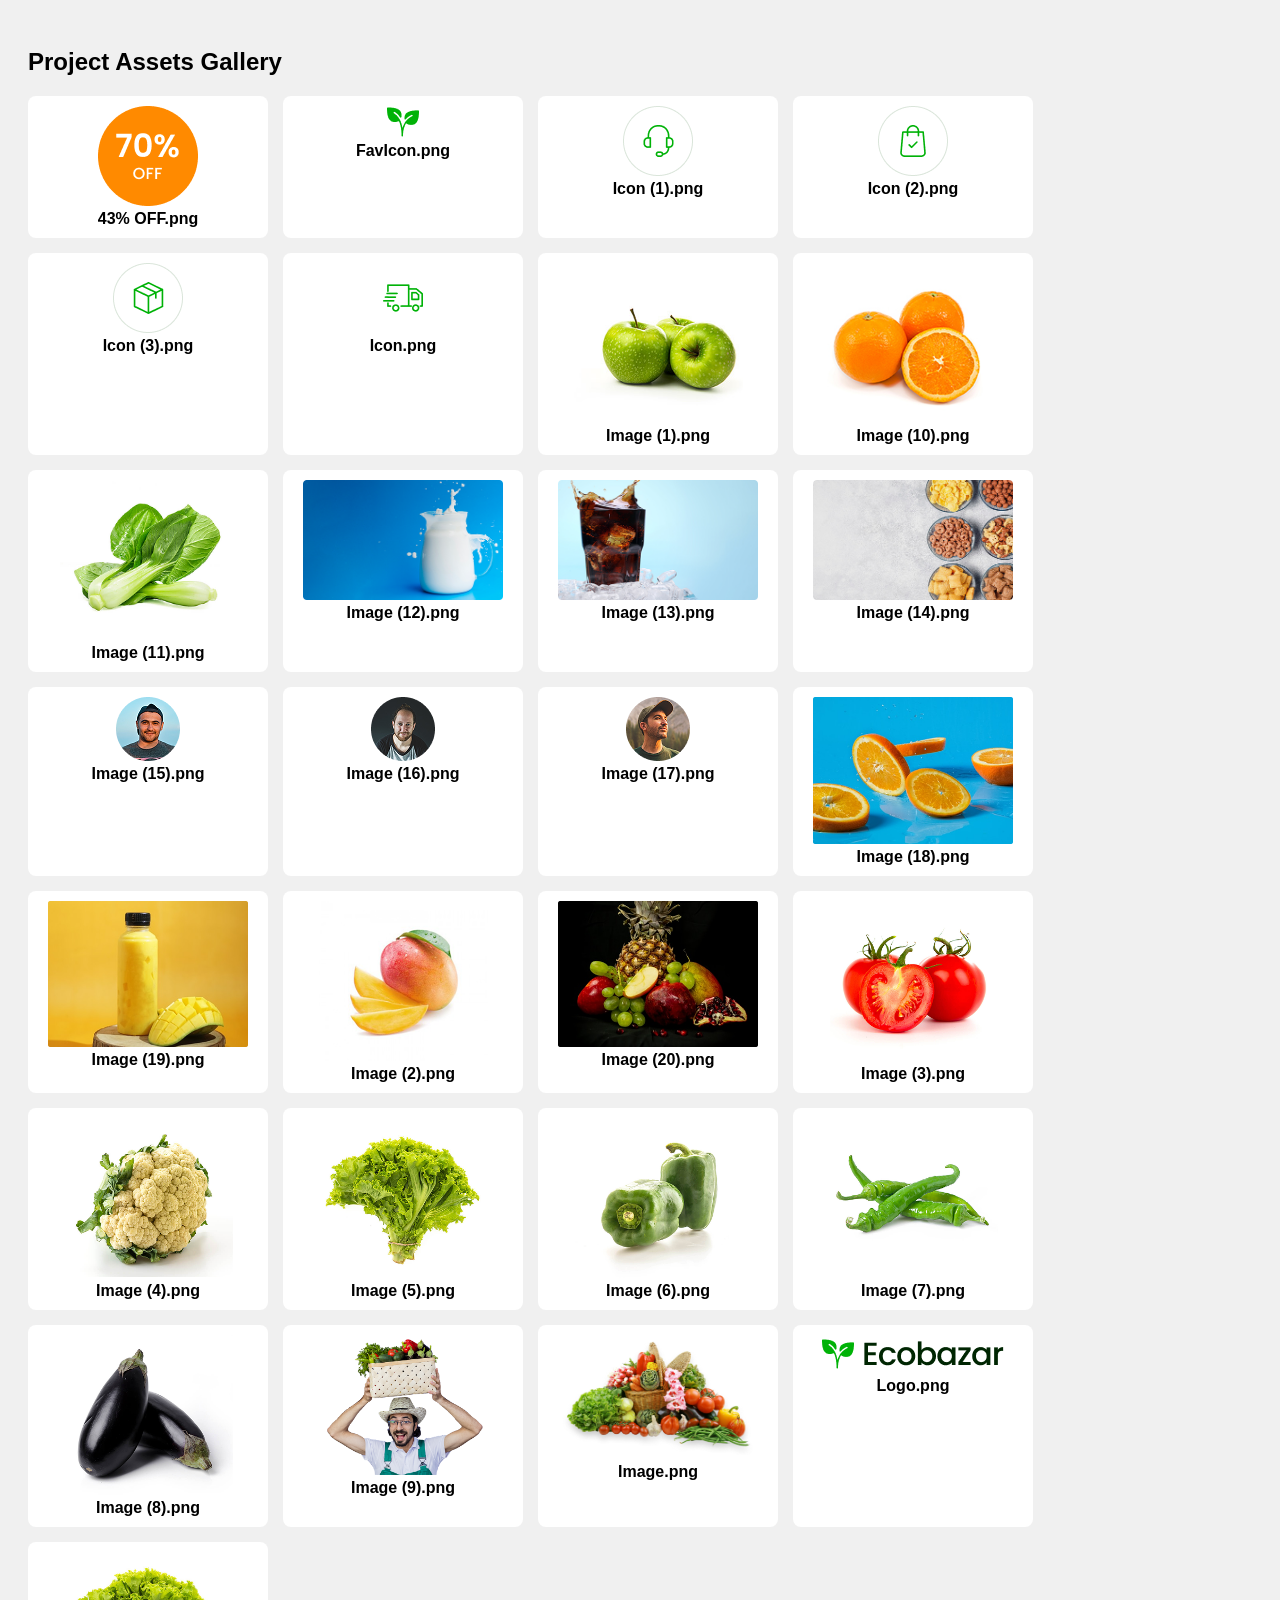
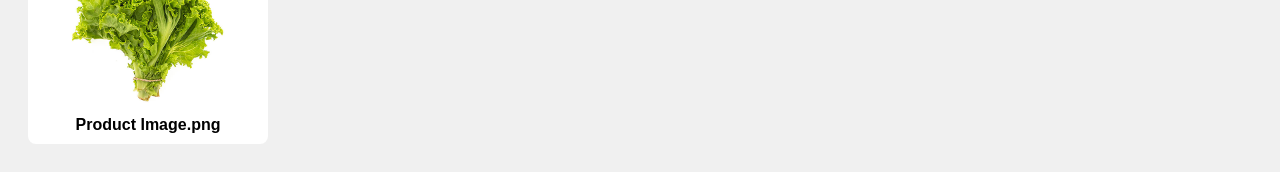
<file: scratch_gallery.html>
<!DOCTYPE html>
<html>
<head><title>Assets Gallery</title></head>
<body style="font-family:sans-serif; background:#f0f0f0; padding:20px;">
<h2>Project Assets Gallery</h2>
<div style="display:flex; flex-wrap:wrap; gap:15px;">    <div style="background:#fff; padding:10px; border-radius:8px; width:220px; text-align:center;">
        <img src="assets/images/43% OFF.png" style="max-width:200px; max-height:160px; object-fit:contain;" /><br>
        <strong>43% OFF.png</strong>
    </div>    <div style="background:#fff; padding:10px; border-radius:8px; width:220px; text-align:center;">
        <img src="assets/images/FavIcon.png" style="max-width:200px; max-height:160px; object-fit:contain;" /><br>
        <strong>FavIcon.png</strong>
    </div>    <div style="background:#fff; padding:10px; border-radius:8px; width:220px; text-align:center;">
        <img src="assets/images/Icon (1).png" style="max-width:200px; max-height:160px; object-fit:contain;" /><br>
        <strong>Icon (1).png</strong>
    </div>    <div style="background:#fff; padding:10px; border-radius:8px; width:220px; text-align:center;">
        <img src="assets/images/Icon (2).png" style="max-width:200px; max-height:160px; object-fit:contain;" /><br>
        <strong>Icon (2).png</strong>
    </div>    <div style="background:#fff; padding:10px; border-radius:8px; width:220px; text-align:center;">
        <img src="assets/images/Icon (3).png" style="max-width:200px; max-height:160px; object-fit:contain;" /><br>
        <strong>Icon (3).png</strong>
    </div>    <div style="background:#fff; padding:10px; border-radius:8px; width:220px; text-align:center;">
        <img src="assets/images/Icon.png" style="max-width:200px; max-height:160px; object-fit:contain;" /><br>
        <strong>Icon.png</strong>
    </div>    <div style="background:#fff; padding:10px; border-radius:8px; width:220px; text-align:center;">
        <img src="assets/images/Image (1).png" style="max-width:200px; max-height:160px; object-fit:contain;" /><br>
        <strong>Image (1).png</strong>
    </div>    <div style="background:#fff; padding:10px; border-radius:8px; width:220px; text-align:center;">
        <img src="assets/images/Image (10).png" style="max-width:200px; max-height:160px; object-fit:contain;" /><br>
        <strong>Image (10).png</strong>
    </div>    <div style="background:#fff; padding:10px; border-radius:8px; width:220px; text-align:center;">
        <img src="assets/images/Image (11).png" style="max-width:200px; max-height:160px; object-fit:contain;" /><br>
        <strong>Image (11).png</strong>
    </div>    <div style="background:#fff; padding:10px; border-radius:8px; width:220px; text-align:center;">
        <img src="assets/images/Image (12).png" style="max-width:200px; max-height:160px; object-fit:contain;" /><br>
        <strong>Image (12).png</strong>
    </div>    <div style="background:#fff; padding:10px; border-radius:8px; width:220px; text-align:center;">
        <img src="assets/images/Image (13).png" style="max-width:200px; max-height:160px; object-fit:contain;" /><br>
        <strong>Image (13).png</strong>
    </div>    <div style="background:#fff; padding:10px; border-radius:8px; width:220px; text-align:center;">
        <img src="assets/images/Image (14).png" style="max-width:200px; max-height:160px; object-fit:contain;" /><br>
        <strong>Image (14).png</strong>
    </div>    <div style="background:#fff; padding:10px; border-radius:8px; width:220px; text-align:center;">
        <img src="assets/images/Image (15).png" style="max-width:200px; max-height:160px; object-fit:contain;" /><br>
        <strong>Image (15).png</strong>
    </div>    <div style="background:#fff; padding:10px; border-radius:8px; width:220px; text-align:center;">
        <img src="assets/images/Image (16).png" style="max-width:200px; max-height:160px; object-fit:contain;" /><br>
        <strong>Image (16).png</strong>
    </div>    <div style="background:#fff; padding:10px; border-radius:8px; width:220px; text-align:center;">
        <img src="assets/images/Image (17).png" style="max-width:200px; max-height:160px; object-fit:contain;" /><br>
        <strong>Image (17).png</strong>
    </div>    <div style="background:#fff; padding:10px; border-radius:8px; width:220px; text-align:center;">
        <img src="assets/images/Image (18).png" style="max-width:200px; max-height:160px; object-fit:contain;" /><br>
        <strong>Image (18).png</strong>
    </div>    <div style="background:#fff; padding:10px; border-radius:8px; width:220px; text-align:center;">
        <img src="assets/images/Image (19).png" style="max-width:200px; max-height:160px; object-fit:contain;" /><br>
        <strong>Image (19).png</strong>
    </div>    <div style="background:#fff; padding:10px; border-radius:8px; width:220px; text-align:center;">
        <img src="assets/images/Image (2).png" style="max-width:200px; max-height:160px; object-fit:contain;" /><br>
        <strong>Image (2).png</strong>
    </div>    <div style="background:#fff; padding:10px; border-radius:8px; width:220px; text-align:center;">
        <img src="assets/images/Image (20).png" style="max-width:200px; max-height:160px; object-fit:contain;" /><br>
        <strong>Image (20).png</strong>
    </div>    <div style="background:#fff; padding:10px; border-radius:8px; width:220px; text-align:center;">
        <img src="assets/images/Image (3).png" style="max-width:200px; max-height:160px; object-fit:contain;" /><br>
        <strong>Image (3).png</strong>
    </div>    <div style="background:#fff; padding:10px; border-radius:8px; width:220px; text-align:center;">
        <img src="assets/images/Image (4).png" style="max-width:200px; max-height:160px; object-fit:contain;" /><br>
        <strong>Image (4).png</strong>
    </div>    <div style="background:#fff; padding:10px; border-radius:8px; width:220px; text-align:center;">
        <img src="assets/images/Image (5).png" style="max-width:200px; max-height:160px; object-fit:contain;" /><br>
        <strong>Image (5).png</strong>
    </div>    <div style="background:#fff; padding:10px; border-radius:8px; width:220px; text-align:center;">
        <img src="assets/images/Image (6).png" style="max-width:200px; max-height:160px; object-fit:contain;" /><br>
        <strong>Image (6).png</strong>
    </div>    <div style="background:#fff; padding:10px; border-radius:8px; width:220px; text-align:center;">
        <img src="assets/images/Image (7).png" style="max-width:200px; max-height:160px; object-fit:contain;" /><br>
        <strong>Image (7).png</strong>
    </div>    <div style="background:#fff; padding:10px; border-radius:8px; width:220px; text-align:center;">
        <img src="assets/images/Image (8).png" style="max-width:200px; max-height:160px; object-fit:contain;" /><br>
        <strong>Image (8).png</strong>
    </div>    <div style="background:#fff; padding:10px; border-radius:8px; width:220px; text-align:center;">
        <img src="assets/images/Image (9).png" style="max-width:200px; max-height:160px; object-fit:contain;" /><br>
        <strong>Image (9).png</strong>
    </div>    <div style="background:#fff; padding:10px; border-radius:8px; width:220px; text-align:center;">
        <img src="assets/images/Image.png" style="max-width:200px; max-height:160px; object-fit:contain;" /><br>
        <strong>Image.png</strong>
    </div>    <div style="background:#fff; padding:10px; border-radius:8px; width:220px; text-align:center;">
        <img src="assets/images/Logo.png" style="max-width:200px; max-height:160px; object-fit:contain;" /><br>
        <strong>Logo.png</strong>
    </div>    <div style="background:#fff; padding:10px; border-radius:8px; width:220px; text-align:center;">
        <img src="assets/images/Product Image.png" style="max-width:200px; max-height:160px; object-fit:contain;" /><br>
        <strong>Product Image.png</strong>
    </div></div>
</body>
</html>
</file>
<file: assets/css/style.css>
@import url('https://fonts.googleapis.com/css2?family=Poppins:ital,wght@0,100;0,200;0,300;0,400;0,500;0,600;0,700;0,800;0,900;1,100;1,200;1,300;1,400;1,500;1,600;1,700;1,800;1,900&display=swap');

:root {
    --gren-gray-scale-900: #002603;
    --gren-gray-scale-800: #173b1a;
    --gren-gray-scale-700: #2b572e;
    --gren-gray-scale-600: #406b42;
    --gren-gray-scale-500: #618062;
    --gren-gray-scale-400: #7a997c;
    --gren-gray-scale-300: #96b297;
    --gren-gray-scale-200: #b4ccb4;
    --gren-gray-scale-100: #dae5da;
    --gren-gray-scale-50: #edf2ee;
    --gray-scale-gray-–-900: #1a1a1a;
    --gray-scale-gray-–-800: #333;
    --gray-scale-gray-–-700: #4d4d4d;
    --gray-scale-gray-–-600: #666;
    --gray-scale-gray-–-500: #808080;
    --gray-scale-gray-–-400: #999;
    --gray-scale-gray-–-300: #b3b3b3;
    --gray-scale-gray-–-200: #ccc;
    --gray-scale-gray-–-100: #e6e6e6;
    --gray-scale-gray-–-50: #f2f2f2;
    --gray-scale-white: #fff;
    --branding-success-bright: #84d187;
    --branding-success: #00b207;
    --branding-success-dark: #2c742f;
    --branding-warning: #ff8a00;
    --branding-error: #ea4b48;
    --font-family: "Poppins", Arial, Helvetica, sans-serif;
}

/* === GLOBAL RESET & BASE === */
* {
    margin: 0;
    padding: 0;
    box-sizing: border-box;
}

h1, h2, h3, h4, h5, h6,
p, a, button, ul, li, span {
    margin: 0;
    padding: 0;
}

ul, li {
    list-style: none;
}

a {
    text-decoration: none;
}

body {
    font-family: var(--font-family);
    color: var(--gray-scale-gray-–-800);
}

img {
    max-width: 100%;
    height: auto;
}

/* === SECTION 1: HEADER TOP BAR === */
.header-top {
    background-color: #00b207;
    color: #fff;
    font-size: 13px;
    padding-top: 8px;
    padding-bottom: 8px;
}

.header-top a {
    color: #fff;
    text-decoration: none;
    transition: text-decoration 0.2s;
}

.header-top a:hover {
    text-decoration: underline;
    color: #fff;
}

.header-top select {
    background: transparent;
    color: #fff;
    border: none;
    outline: none;
    font-size: 12px;
    font-family: var(--font-family);
    cursor: pointer;
    appearance: auto;
}

.header-top select option {
    color: #333;
    background: #fff;
}

/* === SECTION 2: MAIN NAVBAR === */
.header-main {
    background-color: #fff;
    border-bottom: 1px solid #eee;
    padding-top: 12px;
    padding-bottom: 12px;
    position: sticky;
    top: 0;
    z-index: 1030;
    box-shadow: 0 2px 10px rgba(0, 0, 0, 0.08);
}

.search-bar {
    border: 2px solid #00b207;
    border-radius: 25px;
    overflow: hidden;
    display: flex;
    align-items: center;
    width: 100%;
}

.search-bar .category-select {
    border: none;
    border-right: 1px solid #ddd;
    padding: 8px 12px;
    background: #f8f8f8;
    font-size: 14px;
    min-width: 140px;
    outline: none;
    font-family: var(--font-family);
    color: var(--gray-scale-gray-–-700);
    cursor: pointer;
    flex-shrink: 0;
}

.search-bar input {
    flex-grow: 1;
    padding: 8px 12px;
    border: none;
    outline: none;
    font-size: 14px;
    font-family: var(--font-family);
    color: var(--gray-scale-gray-–-800);
    background: transparent;
    min-width: 0;
}

.search-bar input::placeholder {
    color: var(--gray-scale-gray-–-400);
}

.search-bar .search-btn {
    background: #00b207;
    color: #fff;
    border: none;
    padding: 8px 18px;
    cursor: pointer;
    font-size: 15px;
    display: flex;
    align-items: center;
    justify-content: center;
    flex-shrink: 0;
    transition: background 0.3s;
}

.search-bar .search-btn:hover {
    background: #2c742f;
}

.nav-icon {
    position: relative;
    font-size: 22px;
    color: #333;
    cursor: pointer;
    text-decoration: none;
    transition: color 0.3s;
    display: inline-flex;
    align-items: center;
    justify-content: center;
}

.nav-icon:hover {
    color: #00b207;
}

.nav-icon .badge {
    position: absolute;
    top: -6px;
    right: -8px;
    background: #00b207;
    color: #fff;
    border-radius: 50%;
    font-size: 10px;
    width: 18px;
    height: 18px;
    display: flex;
    align-items: center;
    justify-content: center;
    font-weight: 600;
    line-height: 1;
}

/* === SECTION 3: BOTTOM NAV === */
.header-bottom {
    background-color: #fff;
    border-bottom: 1px solid #eee;
    padding-top: 0;
    padding-bottom: 0;
}

.all-categories-btn {
    background: #00b207;
    color: #fff;
    border: none;
    padding: 12px 20px;
    font-weight: 500;
    font-size: 14px;
    display: flex;
    align-items: center;
    gap: 8px;
    cursor: pointer;
    transition: background 0.3s;
    white-space: nowrap;
    height: 100%;
}

.all-categories-btn:hover {
    background: #2c742f;
    color: #fff;
}

.main-nav .nav-link {
    color: #333;
    font-size: 14px;
    font-weight: 500;
    padding: 12px 14px;
    transition: color 0.3s;
    white-space: nowrap;
    display: inline-block;
}

.main-nav .nav-link:hover {
    color: #00b207;
}

.main-nav .nav-link.active {
    color: #00b207;
}

.special-offer {
    color: #ff8a00;
    font-size: 13px;
    font-weight: 600;
}

/* === SECTION 4: HERO SECTION === */
.hero-section {
    background-color: #f2f7f2;
    min-height: 520px;
    position: relative;
    overflow: hidden;
}

.hero-section .hero-content {
    display: flex;
    align-items: center;
    min-height: 520px;
}

.hero-badge {
    background: #00b207;
    color: #fff;
    border-radius: 50px;
    font-size: 13px;
    font-weight: 600;
    padding: 4px 14px;
    display: inline-block;
    margin-bottom: 12px;
}

.hero-badge-white {
    background: #fff;
    color: #00b207;
    border-radius: 50px;
    font-size: 13px;
    font-weight: 600;
    padding: 4px 14px;
    display: inline-block;
    margin-bottom: 12px;
    border: 1px solid #00b207;
}

.hero-section h1 {
    font-size: 3rem;
    font-weight: 700;
    color: #1a1a1a;
    line-height: 1.2;
    margin-bottom: 12px;
}

.hero-section h1 span {
    color: #00b207;
}

.hero-section p {
    color: #666;
    font-size: 15px;
    margin-bottom: 24px;
    max-width: 400px;
    line-height: 1.6;
}

.btn-shop-now {
    background: #00b207;
    color: #fff;
    border-radius: 25px;
    padding: 10px 32px;
    font-size: 15px;
    font-weight: 500;
    border: none;
    display: inline-flex;
    align-items: center;
    gap: 8px;
    cursor: pointer;
    transition: background 0.3s, transform 0.2s;
    text-decoration: none;
}

.btn-shop-now:hover {
    background: #2c742f;
    color: #fff;
    transform: translateY(-1px);
}

.hero-image-col {
    position: relative;
    text-align: center;
}

.hero-image-col img {
    max-height: 450px;
    object-fit: contain;
    filter: drop-shadow(0 10px 30px rgba(0, 0, 0, 0.15));
    position: relative;
    z-index: 1;
}

.leaf-decor {
    position: absolute;
    top: 20px;
    right: 20px;
    width: 60px;
    opacity: 0.6;
    transform: rotate(-30deg);
    z-index: 0;
}

.hero-dots {
    position: absolute;
    bottom: 20px;
    left: 50%;
    transform: translateX(-50%);
    display: flex;
    align-items: center;
    gap: 6px;
    z-index: 2;
}

.hero-dots .dot {
    width: 8px;
    height: 8px;
    border-radius: 50%;
    background: #ccc;
    cursor: pointer;
    transition: all 0.3s;
}

.hero-dots .dot.active {
    background: #00b207;
    width: 24px;
    border-radius: 4px;
}

/* === SECTION 5: BENEFITS BAR === */
.benefits-bar {
    background: #fff;
    padding-top: 24px;
    padding-bottom: 24px;
    border-bottom: 1px solid #eee;
}

.benefit-item {
    display: flex;
    align-items: center;
    gap: 15px;
    padding: 10px;
}

.benefit-icon {
    width: 60px;
    height: 60px;
    border-radius: 50%;
    background: #f2f7f2;
    display: flex;
    align-items: center;
    justify-content: center;
    flex-shrink: 0;
}

.benefit-icon img {
    width: 30px;
    height: 30px;
    object-fit: contain;
}

.benefit-icon i {
    font-size: 26px;
    color: #00b207;
}

.benefit-title {
    font-size: 14px;
    font-weight: 600;
    color: #1a1a1a;
    margin-bottom: 2px;
    display: block;
}

.benefit-text {
    font-size: 12px;
    color: #666;
    display: block;
    line-height: 1.4;
}

.benefit-divider {
    border-right: 1px solid #eee;
}

/* === SECTION 6: PRODUCTS SECTION === */
.products-section {
    background: #fff;
    padding-top: 48px;
    padding-bottom: 48px;
}

.section-title {
    font-size: 1.75rem;
    font-weight: 700;
    color: #1a1a1a;
    margin-bottom: 8px;
    text-align: center;
}

.section-subtitle {
    font-size: 14px;
    color: #666;
    margin-bottom: 24px;
    text-align: center;
}

.tab-filter {
    display: flex;
    align-items: center;
    justify-content: center;
    flex-wrap: wrap;
    gap: 10px;
    margin-bottom: 32px;
}

.tab-filter .tab-btn {
    border: 1.5px solid #ddd;
    background: #fff;
    color: #666;
    border-radius: 25px;
    padding: 6px 18px;
    font-size: 13px;
    font-weight: 500;
    cursor: pointer;
    transition: all 0.3s;
    font-family: var(--font-family);
    outline: none;
}

.tab-filter .tab-btn:hover {
    border-color: #00b207;
    color: #00b207;
}

.tab-filter .tab-btn.active {
    background: #00b207;
    border-color: #00b207;
    color: #fff;
}

.product-card {
    background: #fff;
    border: 1px solid #eee;
    border-radius: 12px;
    overflow: hidden;
    padding: 15px;
    transition: all 0.3s ease;
    position: relative;
    height: 100%;
}

.product-card:hover {
    box-shadow: 0 8px 30px rgba(0, 0, 0, 0.12);
    transform: translateY(-3px);
}

.product-card .card-img-top {
    height: 180px;
    object-fit: contain;
    width: 100%;
    padding: 10px;
    display: block;
}

.product-card .product-category {
    font-size: 11px;
    color: #999;
    text-transform: uppercase;
    letter-spacing: 0.5px;
    margin-bottom: 4px;
    display: block;
}

.product-card .product-name {
    font-size: 14px;
    font-weight: 600;
    color: #1a1a1a;
    margin-bottom: 8px;
    line-height: 1.4;
    display: block;
}

.product-card .stars {
    color: #ffc107;
    font-size: 12px;
    margin-bottom: 8px;
    display: flex;
    align-items: center;
    gap: 2px;
}

.product-card .stars span {
    color: #999;
    font-size: 11px;
    margin-left: 4px;
}

.product-card .price-original {
    font-size: 12px;
    color: #999;
    text-decoration: line-through;
    margin-right: 6px;
}

.product-card .price-sale {
    font-size: 15px;
    font-weight: 700;
    color: #00b207;
}

.product-card .card-actions {
    display: flex;
    align-items: center;
    gap: 8px;
    margin-top: 12px;
}

.btn-add-cart {
    flex-grow: 1;
    background: #00b207;
    color: #fff;
    border: none;
    border-radius: 20px;
    padding: 6px 12px;
    font-size: 13px;
    font-weight: 500;
    cursor: pointer;
    font-family: var(--font-family);
    transition: background 0.3s;
    text-align: center;
    display: inline-block;
    text-decoration: none;
}

.btn-add-cart:hover {
    background: #2c742f;
    color: #fff;
}

.btn-wishlist,
.btn-quickview {
    width: 32px;
    height: 32px;
    border: 1.5px solid #eee;
    border-radius: 50%;
    display: flex;
    align-items: center;
    justify-content: center;
    color: #666;
    background: #fff;
    cursor: pointer;
    transition: all 0.3s;
    font-size: 14px;
    flex-shrink: 0;
    text-decoration: none;
}

.btn-wishlist:hover,
.btn-quickview:hover {
    color: #00b207;
    border-color: #00b207;
}

.product-badge {
    position: absolute;
    top: 12px;
    left: 12px;
    background: #00b207;
    color: #fff;
    border-radius: 4px;
    font-size: 11px;
    padding: 2px 7px;
    font-weight: 600;
    z-index: 2;
}

.product-badge.sale {
    background: #00b207;
}

.product-badge.hot {
    background: #ff8a00;
}

.product-badge.new {
    background: #00b2f3;
}

/* === SECTION 7: PROMOTIONAL BANNERS === */
.promo-section {
    background: #f2f7f2;
    padding-top: 48px;
    padding-bottom: 48px;
}

.promo-card {
    border-radius: 12px;
    overflow: hidden;
    display: flex;
    align-items: center;
    padding: 20px;
    height: 160px;
    position: relative;
}

.promo-card-1 {
    background: linear-gradient(135deg, #00b2f3 0%, #0088cc 100%);
    color: #fff;
}

.promo-card-2 {
    background: #fff;
    border: 1px solid #eee;
    color: #1a1a1a;
}

.promo-card-3 {
    background: linear-gradient(135deg, #ff8c42 0%, #e06b1f 100%);
    color: #fff;
}

.promo-card img {
    width: 120px;
    height: 120px;
    object-fit: contain;
    flex-shrink: 0;
}

.promo-card-content {
    flex-grow: 1;
    padding-left: 15px;
}

.promo-card-content h5 {
    font-size: 15px;
    font-weight: 700;
    margin-bottom: 4px;
    line-height: 1.3;
}

.promo-card-content p {
    font-size: 12px;
    margin-bottom: 10px;
    opacity: 0.85;
    line-height: 1.4;
}

.promo-card-content .btn {
    border-radius: 20px;
    font-size: 12px;
    padding: 5px 14px;
    font-family: var(--font-family);
    font-weight: 500;
}

.promo-card-1 .btn,
.promo-card-3 .btn {
    background: #fff;
    color: #333;
    border: none;
}

.promo-card-1 .btn:hover,
.promo-card-3 .btn:hover {
    background: #f0f0f0;
}

.promo-card-2 .btn {
    background: #00b207;
    color: #fff;
    border: none;
}

.promo-card-2 .btn:hover {
    background: #2c742f;
}

/* === SECTION 8: DEAL OF MONTH === */
.deal-section {
    background: #fff;
    padding-top: 48px;
    padding-bottom: 48px;
}

.deal-left img {
    max-width: 100%;
    border-radius: 12px;
    display: block;
}

.deal-right {
    display: flex;
    flex-direction: column;
    justify-content: center;
    padding-left: 40px;
}

.deal-heading {
    font-size: 13px;
    color: #00b207;
    font-weight: 600;
    text-transform: uppercase;
    letter-spacing: 1px;
    margin-bottom: 8px;
    display: block;
}

.deal-title {
    font-size: 2rem;
    font-weight: 700;
    color: #1a1a1a;
    margin-bottom: 24px;
    line-height: 1.25;
}

.countdown-box {
    display: flex;
    gap: 15px;
    margin-bottom: 24px;
    flex-wrap: wrap;
}

.countdown-unit {
    background: #1a1a1a;
    color: #fff;
    border-radius: 8px;
    width: 70px;
    height: 70px;
    display: flex;
    flex-direction: column;
    align-items: center;
    justify-content: center;
    flex-shrink: 0;
}

.countdown-unit .number {
    font-size: 24px;
    font-weight: 700;
    line-height: 1;
    display: block;
}

.countdown-unit .label {
    font-size: 10px;
    color: #aaa;
    text-transform: uppercase;
    letter-spacing: 1px;
    display: block;
    margin-top: 4px;
}

.deal-farmer-img {
    max-width: 220px;
    display: block;
}

.deal-btn {
    background: #00b207;
    color: #fff;
    border-radius: 25px;
    padding: 10px 32px;
    font-size: 15px;
    font-weight: 500;
    border: none;
    display: inline-flex;
    align-items: center;
    gap: 8px;
    cursor: pointer;
    transition: background 0.3s;
    text-decoration: none;
    align-self: flex-start;
}

.deal-btn:hover {
    background: #2c742f;
    color: #fff;
}

/* === SECTION 9: FEATURED PRODUCTS === */
.featured-section {
    background: #f2f7f2;
    padding-top: 48px;
    padding-bottom: 48px;
}

.featured-section .product-card {
    background: #fff;
}

/* === SECTION 10: TESTIMONIALS === */
.testimonials-section {
    background: #f2f7f2;
    padding-top: 48px;
    padding-bottom: 48px;
}

.testimonial-card {
    background: #fff;
    border-radius: 12px;
    padding: 25px;
    border: 1px solid #eee;
    height: 100%;
    transition: box-shadow 0.3s;
}

.testimonial-card:hover {
    box-shadow: 0 4px 20px rgba(0, 0, 0, 0.08);
}

.quote-icon {
    font-size: 48px;
    color: #00b207;
    line-height: 1;
    margin-bottom: 12px;
    display: block;
    font-family: Georgia, serif;
}

.quote-icon::before {
    content: "\201C";
}

.testimonial-text {
    font-size: 14px;
    color: #666;
    line-height: 1.7;
    margin-bottom: 20px;
    font-style: italic;
}

.testimonial-author {
    display: flex;
    align-items: center;
    gap: 12px;
}

.testimonial-author img {
    width: 48px;
    height: 48px;
    border-radius: 50%;
    object-fit: cover;
    flex-shrink: 0;
}

.author-name {
    font-size: 14px;
    font-weight: 600;
    color: #1a1a1a;
    display: block;
}

.author-role {
    font-size: 12px;
    color: #999;
    display: block;
}

.author-stars {
    color: #ffc107;
    font-size: 12px;
    display: block;
    margin-top: 2px;
}

/* === SECTION 11: VIDEO SECTION === */
.video-section {
    position: relative;
    min-height: 400px;
    background-image: url('../../images/video-bg.jpg');
    background-size: cover;
    background-position: center;
    background-attachment: fixed;
    display: flex;
    align-items: center;
}

.video-section::before {
    content: "";
    position: absolute;
    inset: 0;
    background: rgba(0, 30, 0, 0.65);
}

.video-content {
    position: relative;
    z-index: 1;
    text-align: center;
    color: #fff;
    padding: 80px 20px;
    width: 100%;
}

.video-title {
    font-size: 2rem;
    font-weight: 700;
    margin-bottom: 24px;
    line-height: 1.3;
}

.video-subtitle {
    font-size: 15px;
    color: rgba(255, 255, 255, 0.85);
    margin-bottom: 32px;
    max-width: 540px;
    margin-left: auto;
    margin-right: auto;
    line-height: 1.6;
}

.play-btn {
    width: 70px;
    height: 70px;
    border-radius: 50%;
    background: rgba(255, 255, 255, 0.9);
    color: #00b207;
    font-size: 32px;
    display: flex;
    align-items: center;
    justify-content: center;
    cursor: pointer;
    transition: background 0.3s, transform 0.3s;
    margin: 0 auto;
    border: none;
    outline: none;
    text-decoration: none;
}

.play-btn:hover {
    background: #fff;
    transform: scale(1.08);
    color: #00b207;
}

/* === SECTION 12: BLOG SECTION === */
.blog-section {
    background: #fff;
    padding-top: 48px;
    padding-bottom: 48px;
}

.blog-card {
    border: 1px solid #eee;
    border-radius: 12px;
    overflow: hidden;
    height: 100%;
    transition: box-shadow 0.3s, transform 0.3s;
    background: #fff;
}

.blog-card:hover {
    box-shadow: 0 8px 30px rgba(0, 0, 0, 0.1);
    transform: translateY(-3px);
}

.blog-card-img {
    position: relative;
    overflow: hidden;
    height: 200px;
}

.blog-card-img img {
    width: 100%;
    height: 100%;
    object-fit: cover;
    transition: transform 0.5s ease;
    display: block;
}

.blog-card:hover .blog-card-img img {
    transform: scale(1.05);
}

.blog-date-badge {
    position: absolute;
    top: 12px;
    left: 12px;
    background: #00b207;
    color: #fff;
    border-radius: 6px;
    font-size: 11px;
    padding: 3px 8px;
    font-weight: 600;
    z-index: 2;
}

.blog-card-body {
    padding: 20px;
}

.blog-category {
    font-size: 11px;
    color: #00b207;
    font-weight: 600;
    text-transform: uppercase;
    letter-spacing: 0.5px;
    margin-bottom: 8px;
    display: block;
}

.blog-title {
    font-size: 15px;
    font-weight: 600;
    color: #1a1a1a;
    margin-bottom: 12px;
    line-height: 1.5;
    display: block;
}

.blog-excerpt {
    font-size: 13px;
    color: #666;
    margin-bottom: 12px;
    line-height: 1.6;
}

.read-more {
    font-size: 13px;
    color: #00b207;
    font-weight: 600;
    text-decoration: none;
    transition: text-decoration 0.2s;
    display: inline-flex;
    align-items: center;
    gap: 4px;
}

.read-more:hover {
    text-decoration: underline;
    color: #00b207;
}

/* === SECTION 13: NEWSLETTER === */
.newsletter-section {
    background: #f2f7f2;
    padding-top: 48px;
    padding-bottom: 48px;
}

.newsletter-form {
    max-width: 580px;
    margin: 0 auto;
}

.newsletter-form .form-control {
    border-radius: 25px 0 0 25px;
    border: 2px solid #00b207;
    padding: 10px 20px;
    font-size: 14px;
    outline: none;
    border-right: none;
    font-family: var(--font-family);
    color: var(--gray-scale-gray-–-800);
    box-shadow: none;
}

.newsletter-form .form-control:focus {
    box-shadow: none;
    border-color: #00b207;
}

.newsletter-form .form-control::placeholder {
    color: #aaa;
}

.newsletter-form .btn-subscribe {
    background: #00b207;
    color: #fff;
    border-radius: 0 25px 25px 0;
    padding: 10px 32px;
    font-size: 14px;
    font-weight: 500;
    border: 2px solid #00b207;
    border-left: none;
    cursor: pointer;
    font-family: var(--font-family);
    transition: background 0.3s;
    white-space: nowrap;
}

.newsletter-form .btn-subscribe:hover {
    background: #2c742f;
    border-color: #2c742f;
    color: #fff;
}

.newsletter-title {
    font-size: 1.75rem;
    font-weight: 700;
    color: #1a1a1a;
    margin-bottom: 8px;
}

.newsletter-subtitle {
    font-size: 14px;
    color: #666;
    margin-bottom: 24px;
}

/* === SECTION 14: FOOTER === */
.footer {
    background: #1a1a1a;
    color: #ccc;
    padding-top: 48px;
    padding-bottom: 20px;
}

.footer-brand p {
    font-size: 13px;
    color: #aaa;
    line-height: 1.7;
    margin-top: 12px;
}

.footer h5 {
    color: #fff;
    font-size: 15px;
    font-weight: 600;
    margin-bottom: 12px;
    padding-bottom: 8px;
    border-bottom: 1px solid #333;
}

.footer ul li a {
    color: #aaa;
    font-size: 13px;
    transition: color 0.3s;
    padding: 4px 0;
    display: block;
    text-decoration: none;
}

.footer ul li a:hover {
    color: #00b207;
}

.social-icons {
    display: flex;
    gap: 10px;
    margin-top: 12px;
    flex-wrap: wrap;
}

.social-icon {
    width: 36px;
    height: 36px;
    border-radius: 50%;
    background: #00b207;
    color: #fff;
    display: flex;
    align-items: center;
    justify-content: center;
    font-size: 15px;
    text-decoration: none;
    transition: background 0.3s, transform 0.2s;
    flex-shrink: 0;
}

.social-icon:hover {
    background: #2c742f;
    color: #fff;
    transform: translateY(-2px);
}

.footer-bottom {
    border-top: 1px solid #333;
    margin-top: 32px;
    padding-top: 16px;
    font-size: 12px;
    color: #666;
}

.footer-logo img {
    max-height: 35px;
    filter: brightness(0) invert(1);
}

.footer-contact-item {
    display: flex;
    align-items: flex-start;
    gap: 10px;
    margin-bottom: 10px;
    font-size: 13px;
    color: #aaa;
}

.footer-contact-item i {
    color: #00b207;
    font-size: 15px;
    margin-top: 2px;
    flex-shrink: 0;
}

/* === UTILITY / EXTRAS === */
.section-header {
    margin-bottom: 32px;
}

.btn-view-all {
    border: 1.5px solid #00b207;
    background: transparent;
    color: #00b207;
    border-radius: 25px;
    padding: 7px 22px;
    font-size: 13px;
    font-weight: 500;
    cursor: pointer;
    font-family: var(--font-family);
    transition: all 0.3s;
    text-decoration: none;
    display: inline-block;
}

.btn-view-all:hover {
    background: #00b207;
    color: #fff;
}

.text-green {
    color: #00b207;
}

.bg-green-light {
    background: #f2f7f2;
}

.rating-stars {
    color: #ffc107;
    font-size: 13px;
}

.divider {
    height: 1px;
    background: #eee;
    margin: 16px 0;
}

/* Carousel / Slider controls */
.swiper-pagination-bullet {
    background: #ccc;
    opacity: 1;
}

.swiper-pagination-bullet-active {
    background: #00b207;
    width: 24px !important;
    border-radius: 4px;
}

.swiper-button-next,
.swiper-button-prev {
    color: #00b207;
    background: #fff;
    width: 36px;
    height: 36px;
    border-radius: 50%;
    box-shadow: 0 2px 8px rgba(0, 0, 0, 0.12);
}

.swiper-button-next::after,
.swiper-button-prev::after {
    font-size: 14px;
    font-weight: 700;
}

/* Category sidebar / dropdown overlay */
.categories-dropdown {
    position: absolute;
    top: 100%;
    left: 0;
    width: 240px;
    background: #fff;
    border: 1px solid #eee;
    border-radius: 0 0 8px 8px;
    box-shadow: 0 8px 20px rgba(0, 0, 0, 0.1);
    z-index: 999;
    display: none;
}

.categories-dropdown.show {
    display: block;
}

.categories-dropdown li a {
    padding: 10px 20px;
    display: flex;
    align-items: center;
    gap: 10px;
    font-size: 13px;
    color: #333;
    transition: all 0.2s;
    border-bottom: 1px solid #f5f5f5;
}

.categories-dropdown li a:hover {
    background: #f2f7f2;
    color: #00b207;
    padding-left: 24px;
}

/* Back-to-top button */
.back-to-top {
    position: fixed;
    bottom: 30px;
    right: 30px;
    width: 44px;
    height: 44px;
    background: #00b207;
    color: #fff;
    border-radius: 50%;
    display: flex;
    align-items: center;
    justify-content: center;
    font-size: 20px;
    cursor: pointer;
    z-index: 999;
    opacity: 0;
    visibility: hidden;
    transition: all 0.3s;
    text-decoration: none;
    box-shadow: 0 4px 12px rgba(0, 178, 7, 0.4);
}

.back-to-top.visible {
    opacity: 1;
    visibility: visible;
}

.back-to-top:hover {
    background: #2c742f;
    color: #fff;
    transform: translateY(-3px);
}
</file>
<file: assets/css/responsive.css>
/* =====================================================
   EcoBazar – Responsive Stylesheet
   Contains ONLY @media query rules
   ===================================================== */

/* === LARGE TABLETS: 992px – 1199px === */
@media (max-width: 1199px) {
    .hero-section h1 {
        font-size: 2.5rem;
    }

    .deal-title {
        font-size: 1.75rem;
    }

    .video-title {
        font-size: 1.75rem;
    }

    .newsletter-title {
        font-size: 1.5rem;
    }
}

/* === TABLETS: 768px – 991px === */
@media (max-width: 991px) {
    .header-top .text-end {
        text-align: center !important;
    }

    .hero-section h1 {
        font-size: 2rem;
    }

    .hero-section {
        min-height: 400px;
    }

    .hero-section .hero-content {
        min-height: 400px;
    }

    .hero-image-col img {
        max-height: 320px;
    }

    .benefits-bar .col-md-3 {
        border-right: none;
        border-bottom: 1px solid #eee;
        padding-bottom: 15px;
    }

    .deal-right {
        padding-left: 20px;
    }

    .deal-title {
        font-size: 1.5rem;
    }

    .deal-farmer-img {
        max-width: 160px;
    }

    .promo-card {
        margin-bottom: 15px;
    }

    .promo-card img {
        width: 90px;
        height: 90px;
    }

    .section-title {
        font-size: 1.5rem;
    }

    .footer .col-lg-3 {
        margin-bottom: 24px;
    }

    .footer h5 {
        margin-top: 8px;
    }

    .all-categories-btn {
        padding: 10px 14px;
        font-size: 13px;
    }

    .main-nav .nav-link {
        padding: 10px 10px;
        font-size: 13px;
    }

    .countdown-unit {
        width: 65px;
        height: 65px;
    }

    .countdown-unit .number {
        font-size: 22px;
    }
}

/* === MOBILE: 576px – 767px === */
@media (max-width: 767px) {
    .header-top {
        text-align: center;
    }

    .header-top .d-flex {
        justify-content: center;
        flex-wrap: wrap;
        gap: 10px;
    }

    .search-bar {
        margin: 10px 0;
    }

    .search-bar .category-select {
        display: none;
    }

    .hero-section {
        text-align: center;
        min-height: auto;
        padding: 40px 0;
    }

    .hero-section .hero-content {
        flex-direction: column;
        min-height: auto;
    }

    .hero-section h1 {
        font-size: 1.75rem;
    }

    .hero-section p {
        max-width: 100%;
        margin-left: auto;
        margin-right: auto;
    }

    .hero-image-col {
        order: -1;
        margin-bottom: 20px;
    }

    .hero-image-col img {
        max-height: 250px;
    }

    .btn-shop-now {
        margin: 0 auto;
        display: inline-flex;
        justify-content: center;
    }

    .hero-badge,
    .hero-badge-white {
        display: inline-block;
    }

    .hero-dots {
        bottom: 10px;
    }

    .benefit-item {
        justify-content: center;
        text-align: center;
        flex-direction: column;
    }

    .benefit-divider {
        border-right: none;
        border-bottom: 1px solid #eee;
    }

    .deal-section .row {
        flex-direction: column;
    }

    .deal-left {
        margin-bottom: 24px;
    }

    .deal-right {
        padding-left: 0;
        padding-top: 20px;
        align-items: center;
        text-align: center;
    }

    .deal-btn {
        align-self: center;
    }

    .countdown-box {
        justify-content: center;
    }

    .section-title {
        font-size: 1.4rem;
    }

    .section-subtitle {
        font-size: 13px;
    }

    .all-categories-btn span.d-none-mobile {
        display: none;
    }

    .video-title {
        font-size: 1.4rem;
    }

    .video-content {
        padding: 60px 20px;
    }

    .footer .col-lg-3,
    .footer .col-md-6 {
        margin-bottom: 20px;
    }

    .newsletter-title {
        font-size: 1.4rem;
    }

    .newsletter-form {
        max-width: 100%;
    }

    .play-btn {
        width: 60px;
        height: 60px;
        font-size: 26px;
    }

    .tab-filter {
        gap: 8px;
    }

    .tab-filter .tab-btn {
        padding: 5px 14px;
        font-size: 12px;
    }

    .testimonial-card {
        padding: 20px;
    }

    .deal-title {
        font-size: 1.4rem;
    }

    .footer-bottom {
        text-align: center;
    }

    .social-icons {
        justify-content: center;
    }
}

/* === SMALL MOBILE: < 576px === */
@media (max-width: 575px) {
    .header-top {
        font-size: 11px;
    }

    .hero-section h1 {
        font-size: 1.5rem;
    }

    .hero-section p {
        font-size: 13px;
    }

    .product-card .card-img-top {
        height: 140px;
    }

    .product-card {
        padding: 12px;
    }

    .product-card .product-name {
        font-size: 13px;
    }

    .countdown-unit {
        width: 60px;
        height: 60px;
    }

    .countdown-unit .number {
        font-size: 20px;
    }

    .countdown-box {
        gap: 10px;
    }

    .search-bar {
        border-radius: 20px;
    }

    .search-bar .search-btn {
        padding: 8px 14px;
    }

    .newsletter-form .form-control {
        font-size: 12px;
        padding: 8px 14px;
    }

    .newsletter-form .btn-subscribe {
        padding: 8px 20px;
        font-size: 13px;
    }

    .promo-card {
        flex-direction: column;
        height: auto;
        text-align: center;
        padding: 20px 15px;
    }

    .promo-card img {
        margin-bottom: 10px;
        width: 80px;
        height: 80px;
    }

    .promo-card-content {
        padding-left: 0;
    }

    .blog-card {
        margin-bottom: 20px;
    }

    .blog-card-img {
        height: 160px;
    }

    .section-title {
        font-size: 1.25rem;
    }

    .deal-title {
        font-size: 1.25rem;
        text-align: center;
    }

    .deal-heading {
        text-align: center;
    }

    .play-btn {
        width: 54px;
        height: 54px;
        font-size: 22px;
    }

    .video-title {
        font-size: 1.2rem;
    }

    .video-content {
        padding: 48px 16px;
    }

    .hero-dots .dot {
        width: 6px;
        height: 6px;
    }

    .hero-dots .dot.active {
        width: 18px;
    }

    .btn-view-all {
        font-size: 12px;
        padding: 6px 16px;
    }

    .footer-brand p {
        font-size: 12px;
    }

    .footer ul li a {
        font-size: 12px;
    }

    .footer h5 {
        font-size: 14px;
    }

    .back-to-top {
        bottom: 20px;
        right: 16px;
        width: 38px;
        height: 38px;
        font-size: 17px;
    }

    .all-categories-btn {
        padding: 10px 12px;
        font-size: 12px;
        gap: 5px;
    }

    .main-nav .nav-link {
        font-size: 12px;
        padding: 10px 8px;
    }

    .nav-icon {
        font-size: 19px;
    }

    .nav-icon .badge {
        width: 16px;
        height: 16px;
        font-size: 9px;
        top: -5px;
        right: -6px;
    }
}
</file>
